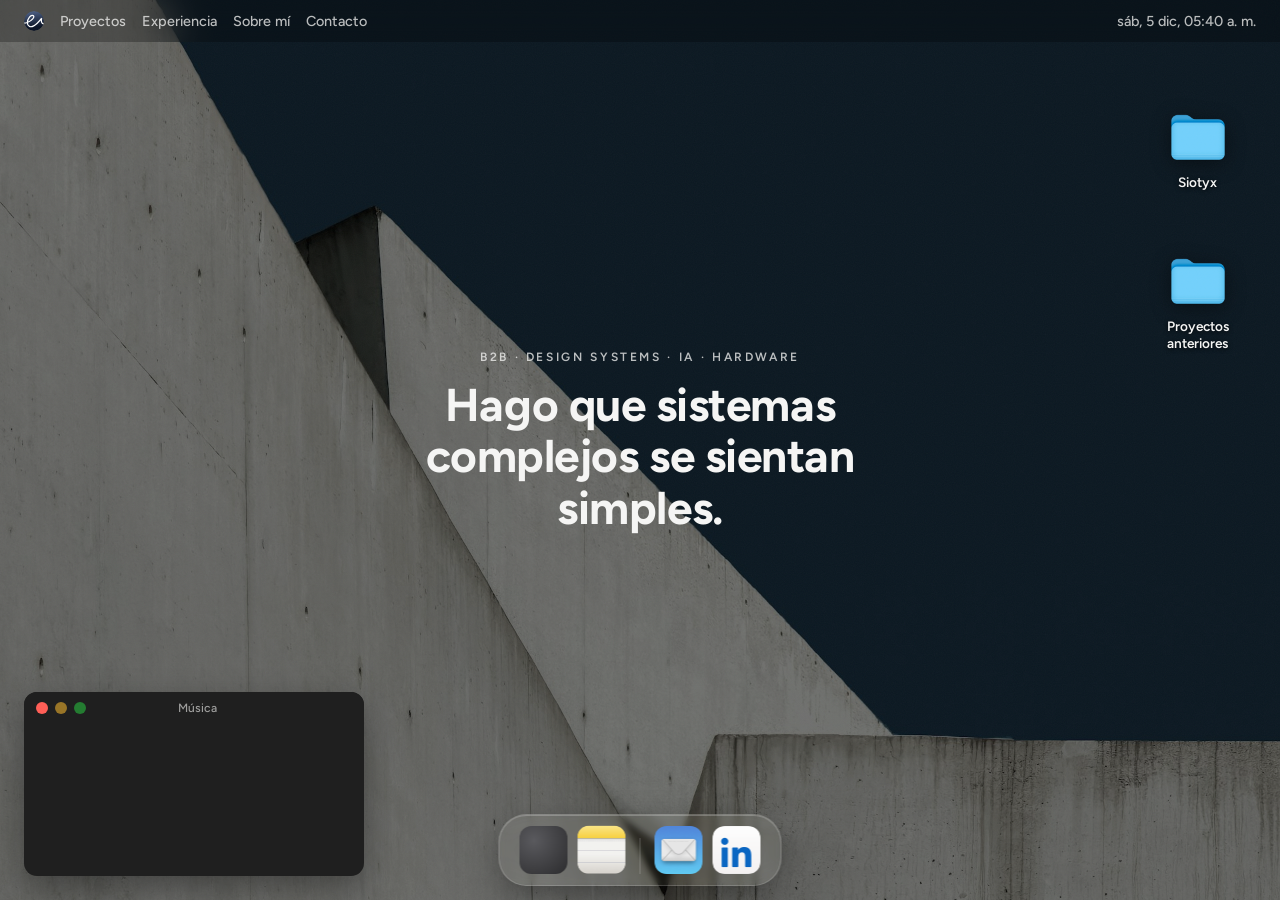
<file: index.html>
<!DOCTYPE html>
<html lang="es">
<head>
  <meta charset="UTF-8">
  <meta name="viewport" content="width=device-width, initial-scale=1.0">
  <title>Evelyn Ariani · Diseñadora UX/UI · B2B + Hardware</title>
  <meta name="description" content="Diseño productos para sistemas B2B complejos conectados a hardware, integrando arquitectura, design system y desarrollo en una misma mirada. Un proceso potenciado por IA para simplificar complejidad.">

  <!-- ═══ OPEN GRAPH ═══ -->
  <meta property="og:type" content="website">
  <meta property="og:title" content="Evelyn Ariani · Diseñadora UX/UI · B2B + Hardware">
  <meta property="og:description" content="Diseño productos para sistemas B2B complejos conectados a hardware, integrando arquitectura, design system y desarrollo en una misma mirada. Un proceso potenciado por IA para simplificar complejidad.">
  <meta property="og:url" content="https://evelynarianiescalante.github.io/Portfolio/">
  <meta property="og:image" content="https://evelynarianiescalante.github.io/Portfolio/assets/images/og-preview.jpg">
  <meta property="og:image:width" content="1200">
  <meta property="og:image:height" content="630">
  <meta name="twitter:image" content="https://evelynarianiescalante.github.io/Portfolio/assets/images/og-preview.jpg">
  <meta property="og:image:alt" content="Escritorio del portfolio de Evelyn Ariani Escalante">
  <meta name="twitter:card" content="summary_large_image">

  <!-- Tipografía: Figtree -->
  <!-- ═══ FAVICON ═══ -->
  <link rel="icon" type="image/svg+xml" href="assets/icons/favicon.svg?v=3">
  <link rel="icon" type="image/png" sizes="32x32" href="assets/icons/favicon-32.png?v=3">
  <link rel="apple-touch-icon" href="assets/icons/favicon-180.png?v=3">

  <link rel="preconnect" href="https://fonts.googleapis.com">
  <link rel="preconnect" href="https://fonts.gstatic.com" crossorigin>
  <link href="https://fonts.googleapis.com/css2?family=Figtree:wght@400;500;600;700&display=swap" rel="stylesheet">

  <!-- Estilos, de lo general a lo específico:
       base (tokens) → layout → componentes → página -->
  <!-- ═══ ¿QUÉ ES EL ?v=1 DE LOS CSS? ═══
       Los navegadores guardan los CSS en caché para no bajarlos cada vez.
       El problema: si cambiás el CSS pero el nombre del archivo sigue igual,
       el navegador reusa el viejo y el sitio se ve roto (HTML nuevo + estilos
       viejos = todo desalineado y sin fondo).
       Al agregarle ?v=1 la URL cambia, así que el navegador lo trata como un
       archivo nuevo y lo baja sí o sí.
       REGLA: cada vez que toques un CSS y publiques, subí el número: v=2, v=3…
       Es lo único que hay que acordarse. -->
  <link rel="stylesheet" href="css/base/reset.css?v=55">
  <link rel="stylesheet" href="css/base/variables.css?v=55">
  <link rel="stylesheet" href="css/base/tipografia.css?v=55">
  <link rel="stylesheet" href="css/layout/escritorio.css?v=55">
  <link rel="stylesheet" href="css/layout/menubar.css?v=56">
  <link rel="stylesheet" href="css/components/icono-escritorio.css?v=55">
  <link rel="stylesheet" href="css/components/ventana.css?v=55">
  <link rel="stylesheet" href="css/components/dock.css?v=55">
  <link rel="stylesheet" href="css/pages/home.css?v=61">
</head>

<body>

  <div class="escritorio">

    <!-- ═══ BARRA DE MENÚ: estética macOS + navegación real ═══ -->
    <header class="menubar">
      <!-- El nombre salió de adentro del <nav>: no es un link de navegación,
           y así puede quedarse en la barra cuando el menú se pliega en celular.
           El pez va INLINE (no como <img>): así no genera otra petición al
           servidor y hereda contexto de CSS si algún día hace falta. El nombre
           sigue siendo texto vivo: seleccionable, indexable, accesible.
           aria-hidden en el SVG: es decorativo, el nombre ya dice quién es. -->
      <a class="menubar__nombre" href="index.html" aria-label="Evelyn Ariani — Inicio">
        <img class="menubar__logo" src="assets/icons/favicon.svg?v=3" alt="Evelyn Ariani">
      </a>

      <!-- Menú final acordado (2026-08-15): Proyectos · Experiencia ·
           Sobre mí · Contacto. Se quitaron "UX/UI Designer" (el rol ya se
           cuenta en el hero y en Sobre mí) y "Sistema de diseño" (era un
           link muerto a una página que no existe; cuando la página exista,
           se vuelve a agregar acá). -->
      <nav class="menubar__izq" id="menu-principal" aria-label="Navegación principal">
        <a class="menubar__link" href="pages/casos-de-estudio/index.html">Proyectos</a>
        <!-- Abre la ventana del CV (Perfil profesional), como el ícono de
             Notas del dock: dos caminos al mismo lugar, está bien — el menú
             es la navegación formal, el dock la lúdica. -->
        <a class="menubar__link" href="#" data-ventana="ventana-notas">Experiencia</a>
        <!-- data-ventana: el JS abre cualquier elemento que tenga este atributo. -->
        <a class="menubar__link" href="#" data-ventana="ventana-sobre-mi-app">Sobre mí</a>
        <a class="menubar__link" href="mailto:evelynescalante.25@gmail.com">Contacto</a>
      </nav>

      <div class="menubar__der">
        <span id="reloj">--:--</span>
        <!-- Botón hamburguesa: solo se ve en celular (lo enciende el CSS).
             aria-expanded le cuenta a los lectores de pantalla si el menú
             está abierto o cerrado; aria-controls, a qué menú controla.
             Los tres <span> son las tres rayitas. -->
        <button class="menubar__hamburguesa"
                id="boton-menu"
                aria-controls="menu-principal"
                aria-expanded="false"
                aria-label="Abrir menú">
          <span></span><span></span><span></span>
        </button>
      </div>
    </header>

    <!-- ═══ HERO CENTRAL (a futuro: tu imagen en b/n) ═══ -->
    <div class="centro">
      <p class="centro__rol">B2B · Design Systems · IA · Hardware </p>
      <h1>Hago que sistemas complejos se sientan simples.</h1>
    </div>

    <!-- ═══ ÍCONOS DEL ESCRITORIO: columna ordenada a la derecha ═══
         Jerarquía deliberada: dos carpetas que cuentan la historia
         (Siotyx = destacado, Proyectos anteriores = recorrido)
         + Design System y Sobre mí como items propios. -->

    <button class="icono" id="icono-siotyx" data-ventana="ventana-siotyx">
      <img class="icono__folder" src="assets/icons/escritorio/folder.png" alt="">
      <span class="icono__label">Siotyx</span>
    </button>

    <button class="icono" id="icono-anteriores" data-ventana="ventana-anteriores">
      <img class="icono__folder" src="assets/icons/escritorio/folder.png" alt="">
      <span class="icono__label">Proyectos anteriores</span>
    </button>

    <!-- OCULTO hasta que exista el caso (2026-08-21, modo búsqueda laboral):
         un portfolio sin promesas vacías se ve terminado. Para reactivar:
         borrar el atributo hidden. -->
    <button class="icono" id="icono-ds" data-ventana="ventana-ds" hidden>
      <span class="icono__thumb thumb--placeholder"></span>
      <span class="icono__label">Design System</span>
    </button>

    <!-- Ícono "Sobre mí" del escritorio: SACADO a pedido de Evelyn (2026-08-06).
         La ventana sigue existiendo y se abre desde el memoji del dock, que ya
         cumple esa función. Para volver a ponerlo, descomentá este bloque y la
         regla #icono-sobre-mi en css/pages/home.css.
    <button class="icono" id="icono-sobre-mi" data-ventana="ventana-sobre-mi-app">
      <span class="icono__thumb thumb--placeholder"></span>
      <span class="icono__label">Sobre mí</span>
    </button>
    -->

    <!-- ═══ VENTANA FINDER: Siotyx (proyecto destacado) ═══ -->
    <section class="ventana" id="ventana-siotyx">
      <div class="ventana__barra" data-arrastra>
        <button class="semaforo semaforo--cerrar" data-cierra aria-label="Cerrar"></button>
        <span class="semaforo semaforo--min"></span>
        <span class="semaforo semaforo--max"></span>
        <!-- data-corto: la versión breve del título, para celular. El CSS la
             usa cuando esta barra deja de ser una ventana y pasa a ser el
             rótulo de una sección (ver css/pages/home.css). Así el texto
             sigue viviendo en el HTML y no escondido dentro de una regla. -->
        <span class="ventana__titulo" data-corto="Proyecto Siotyx">Siotyx · plataforma B2B de logística con RFID</span>
      </div>
      <div class="finder__grid">
        <!-- Core dejó de ser un proyecto propio: ahora se cuenta dentro del Design System. -->
        <!-- Tiles con imagen: dentro del Finder se muestra el trabajo, no carpetas. -->
        <!-- Retail primero (2026-10-09): caso completo publicado. -->
        <button class="finder__item finder__item--thumb" data-ventana="ventana-retail" data-directo="pages/casos-de-estudio/retail.html">
          <span class="finder__thumb fthumb--retail"></span>
          <span>Retail</span>
        </button>
        <button class="finder__item finder__item--thumb" data-ventana="ventana-transporte" data-directo="pages/casos-de-estudio/transporte.html">
          <span class="finder__thumb fthumb--transporte"></span>
          <span>Transporte</span>
        </button>
        <!-- ⚠️ OJO: el Design System aparece en DOS lugares del HTML, a propósito.
             · Como ícono suelto del escritorio (#icono-ds, más arriba) → solo desktop
             · Como tile de esta carpeta (este bloque)                 → solo celular
             Es la única manera de que en el celular quede en la MISMA FILA que
             Transporte y Retail (para compartir fila hay que compartir grilla, y
             eso no se puede hacer solo con CSS) sin cambiar el escritorio.
             Si algún día le cambiás el nombre, cambialo en los dos lados. -->
        <button class="finder__item finder__item--thumb solo-movil" data-ventana="ventana-ds" hidden>
          <span class="finder__thumb fthumb--pendiente"></span>
          <span>Design System</span>
        </button>
      </div>
    </section>

    <!-- ═══ VENTANA FINDER: Proyectos anteriores ═══
         Solo nombres de PRODUCTO acá dentro. Los nombres de empleadores
         viven únicamente en la ventana Notas (experiencia). -->

    <section class="ventana" id="ventana-anteriores">
      <div class="ventana__barra" data-arrastra>
        <button class="semaforo semaforo--cerrar" data-cierra aria-label="Cerrar"></button>
        <span class="semaforo semaforo--min"></span>
        <span class="semaforo semaforo--max"></span>
        <span class="ventana__titulo">Proyectos anteriores</span>
      </div>
      <div class="finder__grid">
        <button class="finder__item finder__item--thumb" data-ventana="ventana-health" data-directo="pages/casos-de-estudio/health-app.html">
          <span class="finder__thumb fthumb--health"></span>
          <!-- Etiquetas cortas, como apps de un teléfono. El nombre completo
               vive en la vista previa y en la página del caso. -->
          <span>Health App</span>
        </button>
        <button class="finder__item finder__item--thumb" data-ventana="ventana-wifi" data-directo="pages/casos-de-estudio/wifi-marketing.html">
          <span class="finder__thumb fthumb--wifi"></span>
          <span>WiFi</span>
        </button>
        <button class="finder__item finder__item--thumb" data-ventana="ventana-pedidos" data-directo="pages/casos-de-estudio/pedidos-gestion.html">
          <span class="finder__thumb fthumb--pedidos"></span>
          <span>Pedidos</span>
        </button>
        <button class="finder__item finder__item--thumb" data-ventana="ventana-aika" data-directo="pages/casos-de-estudio/aika.html">
          <span class="finder__thumb fthumb--aika"></span>
          <span>AIKA</span>
        </button>
      </div>
    </section>

    <!-- ═══ VENTANA SOBRE MÍ: la persona (se abre desde el memoji) ═══ -->
    <section class="ventana" id="ventana-sobre-mi-app">
      <div class="ventana__barra" data-arrastra>
        <button class="semaforo semaforo--cerrar" data-cierra aria-label="Cerrar"></button>
        <span class="semaforo semaforo--min"></span>
        <span class="semaforo semaforo--max"></span>
        <span class="ventana__titulo">Sobre mí</span>
      </div>
      <div class="sobremi__cuerpo">
        <div class="sobremi__ficha">
          <!-- ═══ AVATAR CON SWITCH ═══
               Dos capas apiladas (el memoji y la foto real) y un botón que
               alterna cuál se ve. El botón nace oculto y JS lo muestra SOLO si
               la foto real carga bien: mientras no exista el archivo, la
               ventana se ve exactamente como antes.

               PARA ACTIVARLO: guardá tu foto en
               assets/images/sobre-mi/profile-photo.jpg
               Nada más. El botón aparece solo. -->
          <div class="sobremi__avatar">
            <video class="sobremi__foto sobremi__foto--avatar visible"
                   src="assets/images/sobre-mi/memoji.mp4"
                   autoplay loop muted playsinline aria-label="Memoji de Evelyn"></video>
            <img class="sobremi__foto sobremi__foto--real"
                 src="assets/images/sobre-mi/profile-photo.jpg"
                 alt="Foto de Evelyn Ariani Escalante">
            <button class="sobremi__switch" type="button" hidden
                    aria-label="Cambiar entre foto y avatar" aria-pressed="false">
              <svg viewBox="0 0 24 24" width="14" height="14" fill="none"
                   stroke="currentColor" stroke-width="2.3"
                   stroke-linecap="round" stroke-linejoin="round" aria-hidden="true">
                <polyline points="23 4 23 10 17 10"/>
                <polyline points="1 20 1 14 7 14"/>
                <path d="M3.51 9a9 9 0 0 1 14.85-3.36L23 10"/>
                <path d="M1 14l4.64 4.36A9 9 0 0 0 20.49 15"/>
              </svg>
            </button>
          </div>
          <div class="sobremi__datos">
            <p><span class="sobremi__label">Nombre</span> Evelyn Ariani Escalante</p>
            <p><span class="sobremi__label">Rol</span> UX/UI &amp; Product Designer</p>
            <p><span class="sobremi__label">Mail</span> <a href="mailto:evelynescalante.25@gmail.com">evelynescalante.25@gmail.com</a></p>
          </div>
        </div>
        <div class="sobremi__bio">
          <p>Mi pasión por lo visual comenzó desde chica, con el dibujo y la pintura.
          Ese interés por lo creativo lo conecté a la tecnología a través de los
          videojuegos: principalmente por sus gráficos e historias.</p>
          <p>Cuando descubrí el UX/UI encontré la unión perfecta: la estética del
          diseño con el desafío de hacer que los productos digitales funcionen de
          forma eficiente y ayuden a las personas.</p>
          <p>Hoy diseño software B2B complejo en industrias como salud, retail y
          logística, construyendo design systems desde cero. Lo que más me define:
          llevar lo digital al mundo físico, diseñando para dispositivos y
          contextos reales de uso.</p>
        </div>

        <!-- Gustos como lista (antes era un párrafo con puntos medios):
             semánticamente SON items separados, y así en celular cada uno
             puede ser su propia tarjetita en grilla. -->
        <ul class="sobremi__gustos">
          <li>🧉 Mate</li>
          <li>🎧 Música</li>
          <li>🎮 Videojuegos</li>
          <li>⚽️🏑 Fútbol y hockey</li>
        </ul>

        <!-- ═══ CÓMO TRABAJO ═══
             ⚠️ EVELYN: este texto es una propuesta. Leelo con calma y cambiá
             lo que no te represente — habla de vos, tiene que sonarte tuyo. -->
        <section class="sobremi__seccion">
          <h3>Cómo trabajo</h3>
          <!-- El div permite que en celular el título quede AFUERA de la
               tarjeta (como los rótulos del CV) y el texto adentro. En
               escritorio es transparente: no cambia nada. -->
          <div class="sobremi__card">
            <p>Aprendí a programar lo suficiente como para dejar de entregar
            mockups estáticos. Este portfolio está hecho a mano en HTML y CSS,
            versionado en Git, trabajando con Claude como par técnico.</p>
            <p>No me volvió desarrolladora: me volvió una diseñadora que puede
            poner algo funcionando delante de un dev, en vez de una imagen.</p>
          </div>
        </section>

        <!-- ═══ UBICACIÓN ═══
             Mapa embebido de Google SIN clave de API: la URL con
             ?output=embed funciona sin registrarse ni pagar nada.
             (La API oficial de Google Maps Embed sí pide una clave.)
             loading="lazy" = el mapa no se descarga hasta que se acerca a
             la pantalla, así no frena la carga del resto del sitio.
             Si algún día dejara de andar, la alternativa es OpenStreetMap:
             https://www.openstreetmap.org/export/embed.html?bbox=-58.53,-34.71,-58.33,-34.53&marker=-34.60,-58.44 -->
        <section class="sobremi__seccion sobremi__mapa">
          <h3>Ubicación</h3>
          <div class="mapa">
            <iframe
              src="https://maps.google.com/maps?q=Ciudad%20Aut%C3%B3noma%20de%20Buenos%20Aires%2C%20Argentina&z=11&output=embed"
              title="Mapa de Ciudad Autónoma de Buenos Aires"
              loading="lazy" referrerpolicy="no-referrer-when-downgrade"></iframe>
            <a class="mapa__link" target="_blank" rel="noopener"
               href="https://www.google.com/maps/place/Ciudad+Aut%C3%B3noma+de+Buenos+Aires">
              Abrir en Maps
              <svg viewBox="0 0 24 24" width="12" height="12" fill="none" stroke="currentColor"
                   stroke-width="2.4" stroke-linecap="round" stroke-linejoin="round" aria-hidden="true">
                <path d="M18 13v6a2 2 0 0 1-2 2H5a2 2 0 0 1-2-2V8a2 2 0 0 1 2-2h6"/>
                <polyline points="15 3 21 3 21 9"/><line x1="10" y1="14" x2="21" y2="3"/>
              </svg>
            </a>
          </div>
          <p class="sobremi__lugar">Capital Federal, Buenos Aires · Argentina</p>
        </section>
      </div>
    </section>

    <!-- ═══ VENTANA NOTES: el CV (experiencia + educación) ═══ -->
    <section class="ventana" id="ventana-notas">
      <div class="ventana__barra" data-arrastra>
        <button class="semaforo semaforo--cerrar" data-cierra aria-label="Cerrar"></button>
        <span class="semaforo semaforo--min"></span>
        <span class="semaforo semaforo--max"></span>
        <span class="ventana__titulo">Perfil profesional</span>
      </div>
      <div class="notas__cuerpo">
        <aside class="notas__sidebar">
          <button class="notas__item activo" data-nota="experiencia">
            <strong>Experiencia</strong>
            <span>Supply Solutions, Cober…</span>
          </button>
          <button class="notas__item" data-nota="educacion">
            <strong>Educación</strong>
            <span>Coderhouse, No Country…</span>
          </button>
          <button class="notas__item" data-nota="skills">
            <strong>Skills</strong>
            <span>Herramientas e idiomas</span>
          </button>

          <!-- ═══ CTA: DESCARGAR EL CV ═══
               PARA ACTIVARLO, DOS PASOS:
               1) Guardá el PDF en assets/docs/ con este nombre exacto:
                  cv-evelyn-ariani-escalante.pdf
               2) Borrá la palabra "hidden" de la línea de abajo. -->
          <a class="notas__cta"
             href="assets/docs/cv-evelyn-ariani-escalante.pdf"
             download="CV-Evelyn-Ariani-Escalante.pdf">
            <span class="notas__cta__flecha" aria-hidden="true">↓</span>
            Descargar CV
          </a>
        </aside>

        <div class="notas__contenido" id="nota-experiencia">
          <p class="notas__resumen">Diseñadora UX/UI especializada en la arquitectura de
          sistemas y la simplificación de flujos complejos. Conecto estrategia de negocio
          con la empatía de usuario, logrando diseños que convierten caos en soluciones
          intuitivas y eficientes.</p>

          <article class="notas__puesto">
            <img class="notas__logo" src="assets/images/sobre-mi/logos/supply-logo.png" alt="Logo de Supply Solutions">
            <div class="notas__puesto-info">
            <h3>UX/UI Designer Ssr · Supply Solutions</h3>
            <p class="notas__meta">Buenos Aires, Argentina · Mar 2026 – Nov 2026</p>
            <ul>
              <li>Diseño end-to-end de plataforma B2B de logística conectada a hardware RFID: 3 productos en versiones web y mobile.</li>
              <li>Creación y mantenimiento de un design system desde cero: tokens, componentes y documentación para toda la plataforma.</li>
              <li>Diseño de ilustraciones de producto para simplificar información técnica compleja.</li>
              <li>Diseño de interfaces integradas con equipos físicos (scanners RFID, portales), contemplando contextos y condiciones reales de uso.</li>
              <li>Trabajo directo con desarrolladores en metodologías ágiles, con acuerdos de alcance con referentes técnicos y diseños especificados con anotaciones en Figma.</li>
              <li>Incorporación de herramientas de IA al flujo de trabajo, acelerando la exploración en etapas tempranas.</li>
              <li>Prototipado y motion en Figma para validar interacciones antes del desarrollo.</li>
            </ul>
          </div>
          </article>

          <article class="notas__puesto">
            <img class="notas__logo" src="assets/images/sobre-mi/logos/cober-logo.png" alt="Logo de Cober Medicina Privada">
            <div class="notas__puesto-info">
            <h3>UX/UI Designer Ssr · Cober Medicina Privada</h3>
            <p class="notas__meta">Capital Federal · Abr 2025 – Feb 2026</p>
            <ul>
              <li>Análisis UX de flujos existentes y detección de problemas de usabilidad.</li>
              <li>Reestructuración de arquitectura de información mediante card sorting.</li>
              <li>Colaboración con desarrollo y marketing: coherencia visual y tono.</li>
              <li>Encuestas de satisfacción y email marketing.</li>
              <li>Documentación de buenas prácticas y aportes al futuro design system.</li>
              <li>Wireframes de baja y alta fidelidad, mobile y desktop (SaaS).</li>
            </ul>
          </div>
          </article>

          <article class="notas__puesto">
            <img class="notas__logo" src="assets/images/sobre-mi/logos/micemark-logo.png" alt="Logo de Micemark">
            <div class="notas__puesto-info">
            <h3>UX/UI Designer Freelance · Micemark</h3>
            <p class="notas__meta">Remoto, Argentina · Ago 2023 – Mar 2025</p>
            <ul>
              <li>Diseño de landing pages, e-commerce y páginas web responsive.</li>
              <li>Creación y mantenimiento de design systems, con autolayout y prototipado.</li>
              <li>Research y benchmark.</li>
              <li>Estimaciones de tiempo y reuniones con clientes.</li>
            </ul>
          </div>
          </article>

          <article class="notas__puesto">
            <img class="notas__logo" src="assets/images/sobre-mi/logos/sisu-logo.png" alt="Logo de SISU Technologies">
            <div class="notas__puesto-info">
            <h3>UX/UI Designer Jr · SISU Technologies</h3>
            <p class="notas__meta">Remoto, México · May 2024 – Nov 2024</p>
            <ul>
              <li>Diseño UX/UI para aplicaciones B2B: pantallas interactivas y reportes.</li>
              <li>Research, user stories, arquitectura de información y benchmark.</li>
              <li>Metodologías ágiles por sprints, MVP y workshops con clientes.</li>
              <li>Industrias: salud, hardware de automatización y conectividad.</li>
              <li>Diseño de dashboards y visualización de datos, con crosschecks constantes con desarrollo para alinear decisiones y optimizar componentes UI.</li>
            </ul>
          </div>
          </article>

          <article class="notas__puesto">
            <img class="notas__logo" src="assets/images/sobre-mi/logos/fidooo-logo.png" alt="Logo de Fidooo Engineering">
            <div class="notas__puesto-info">
            <h3>UI Designer Jr · Fidooo Engineering</h3>
            <p class="notas__meta">Remoto, Bolivia · Oct 2023 – May 2024</p>
            <ul>
              <li>Diseño y optimización de design systems, aplicando Atomic Design y prototipado en Figma.</li>
              <li>Branding y material gráfico para redes sociales, en colaboración con el equipo de marketing.</li>
            </ul>
          </div>
          </article>
        </div>

        <div class="notas__contenido" id="nota-educacion" style="display:none">
          <h3>Educación</h3>
          <ul class="notas__lista">
            <li><img class="notas__logo notas__logo--sm" src="assets/images/sobre-mi/logos/coderhouse-logo.png" alt="Logo de Coderhouse"><div><strong>Desarrollo Web</strong><br>Coderhouse · Mar 2025 – Jun 2025 · Finalizado</div></li>
            <li><img class="notas__logo notas__logo--sm" src="assets/images/sobre-mi/logos/nocountry-logo.png" alt="Logo de No Country"><div><strong>Prácticas UX/UI (emulación)</strong><br>No Country · Ago 2023 – Sep 2023 · Finalizado</div></li>
            <li><img class="notas__logo notas__logo--sm" src="assets/images/sobre-mi/logos/coderhouse-logo.png" alt="Logo de Coderhouse"><div><strong>Fundamentos del Diseño Gráfico</strong><br>Coderhouse · Jun 2023 – Ago 2023 · Finalizado</div></li>
            <li><img class="notas__logo notas__logo--sm" src="assets/images/sobre-mi/logos/coderhouse-logo.png" alt="Logo de Coderhouse"><div><strong>Carrera de Diseño UX/UI</strong><br>Coderhouse · Abr 2022 – Jun 2023 · Finalizado</div></li>
            <li><img class="notas__logo notas__logo--sm" src="assets/images/sobre-mi/logos/s21-logo.png" alt="Logo de Universidad Siglo 21"><div><strong>Lic. Diseño y Animación Digital</strong><br>Universidad Siglo 21 · Mar 2020 – Oct 2020 · No finalizada</div></li>
          </ul>
        </div>

        <div class="notas__contenido" id="nota-skills" style="display:none">
          <h3>Habilidades</h3>
          <p>Design Systems · Design Tokens · UX Research · Arquitectura de información ·
          User Flows · Wireframing · Prototipado · Motion Design · Visual Design ·
          Accesibilidad web (WCAG 2.1/2.2 AA) ·
          Atomic Design · Design Thinking y heurísticas · Diseño asistido por IA ·
          Comunicación efectiva y colaboración con desarrollo</p>

          <!-- Herramientas agrupadas por para qué sirven, no en una lista larga:
               un reclutador busca UNA cosa (¿maneja Figma? ¿toca código?) y
               con grupos la encuentra sin leer todo. -->
          <h3>Herramientas</h3>
          <dl class="notas__tools">
            <div>
              <dt>Diseño</dt>
              <dd>Figma (Design, Dev Mode, FigJam, Make) · Framer · Photoshop · Adobe Express</dd>
            </div>
            <div>
              <dt>Research</dt>
              <dd>Optimal Workshop · Mural</dd>
            </div>
            <div>
              <dt>Gestión</dt>
              <dd>Jira · Confluence · Trello</dd>
            </div>
            <div>
              <dt>Desarrollo</dt>
              <dd>VS Code · Git y GitHub · HTML y CSS</dd>
            </div>
            <div>
              <dt>IA</dt>
              <dd>Claude · Claude Code · Conectores MCP (Figma, Jira)</dd>
            </div>
          </dl>

          <h3>Idiomas</h3>
          <p><strong>Inglés:</strong> escrito intermedio-avanzado · oral intermedio.<br>
          <strong>Portugués:</strong> escrito intermedio · oral avanzado.</p>
        </div>
    </section>

    <!-- ═══ VENTANAS DE PROYECTO ═══
         Cada una es un ADELANTO: imagen + dos líneas + link al caso completo.
         El caso completo vivirá como página propia en pages/casos-de-estudio/. -->

    <!-- Ventana de Core: retirada 2026-08-06, su contenido pasó al Design System.
    <section class="ventana ventana--proyecto" id="ventana-core">
      <div class="ventana__barra" data-arrastra>
        <button class="semaforo semaforo--cerrar" data-cierra aria-label="Cerrar"></button>
        <span class="semaforo semaforo--min"></span><span class="semaforo semaforo--max"></span>
        <span class="ventana__titulo">Core</span>
      </div>
      <div class="proyecto__imagen thumb--placeholder">Vista previa del proyecto</div>
      <p class="proyecto__caption">
        <strong>Core</strong>
        La capa transversal de la plataforma: acceso, scanner, gestión de etiquetas
        y ajustes de conectividad. Las verticales se enganchan vía su API.
        <a class="proyecto__link" href="#">Ver caso completo <svg class="proyecto__link__flecha" viewBox="0 0 24 24" fill="none" stroke="currentColor" stroke-width="2.5" stroke-linecap="round" stroke-linejoin="round" aria-hidden="true"><path d="M5 12h13"/><path d="M12 6l6 6-6 6"/></svg></a>
      </p>
    </section>
    -->

    <section class="ventana ventana--proyecto" id="ventana-transporte">
      <div class="ventana__barra" data-arrastra>
        <button class="semaforo semaforo--cerrar" data-cierra aria-label="Cerrar"></button>
        <span class="semaforo semaforo--min"></span><span class="semaforo semaforo--max"></span>
        <span class="ventana__titulo">Transporte</span>
      </div>
      <div class="proyecto__imagen"></div>
      <!-- Caption y ficha: contenido del handoff aprobado (2026-08-15) -->
      <p class="proyecto__caption">
        <strong>Transporte</strong>
        Diseñé desde cero el sistema que convierte un escaneo RFID en cada
        operación de una flota: dar de alta, viajar, pasar por taller y
        auditar.
        <a class="proyecto__link" href="pages/casos-de-estudio/transporte.html">Ver caso completo <svg class="proyecto__link__flecha" viewBox="0 0 24 24" fill="none" stroke="currentColor" stroke-width="2.5" stroke-linecap="round" stroke-linejoin="round" aria-hidden="true"><path d="M5 12h13"/><path d="M12 6l6 6-6 6"/></svg></a>
      </p>
      <dl class="proyecto__meta">
        <div class="proyecto__dato">
          <dt>Rol</dt>
          <dd>UX/UI Designer Ssr</dd>
        </div>
        <div class="proyecto__dato">
          <dt>Plataformas</dt>
          <dd>Mobile · Web </dd>
        </div>
        <div class="proyecto__dato">
          <dt>Alcance</dt>
          <dd>5 sprints  </dd>
        </div>
        <div class="proyecto__dato">
          <dt>Herramientas</dt>
          <dd>Figma · Claude · Jira · Confluence </dd>
        </div>
      </dl>
    </section>

    <section class="ventana ventana--proyecto" id="ventana-retail">
      <div class="ventana__barra" data-arrastra>
        <button class="semaforo semaforo--cerrar" data-cierra aria-label="Cerrar"></button>
        <span class="semaforo semaforo--min"></span><span class="semaforo semaforo--max"></span>
        <span class="ventana__titulo">Retail</span>
      </div>
      <div class="proyecto__imagen"></div>
      <p class="proyecto__caption">
        <strong>Retail</strong>
       Diseño de interfaz B2B para control de inventario con RFID. Rediseñé la experiencia operativa en tienda y depósito para automatizar la búsqueda de productos y la confirmación de stock desde dispositivos móviles y plataforma web.
        <a class="proyecto__link" href="pages/casos-de-estudio/retail.html">Ver caso completo <svg class="proyecto__link__flecha" viewBox="0 0 24 24" fill="none" stroke="currentColor" stroke-width="2.5" stroke-linecap="round" stroke-linejoin="round" aria-hidden="true"><path d="M5 12h13"/><path d="M12 6l6 6-6 6"/></svg></a>
      </p>
      <dl class="proyecto__meta">
        <div class="proyecto__dato">
          <dt>Rol</dt>
          <dd>UX/UI Designer Ssr</dd>
        </div>
        <div class="proyecto__dato">
          <dt>Alcance</dt>
          <dd>Mobile · Web · Lector RFID y Código de barra </dd>
        </div>
        <div class="proyecto__dato">
          <dt>Timeline</dt>
          <dd>Jul 2026 – Oct 2026</dd>
        </div>
        <div class="proyecto__dato">
          <dt>Herramientas</dt>
          <dd>Figma · Claude · Jira · Confluence  </dd>
        </div>
      </dl>
</section>

    <section class="ventana ventana--proyecto" id="ventana-ds">
      <div class="ventana__barra" data-arrastra>
        <button class="semaforo semaforo--cerrar" data-cierra aria-label="Cerrar"></button>
        <span class="semaforo semaforo--min"></span><span class="semaforo semaforo--max"></span>
        <span class="ventana__titulo">Design System</span>
      </div>
      <div class="proyecto__imagen thumb--placeholder">Vista previa del proyecto</div>
      <p class="proyecto__caption">
        <strong>Design system desde cero</strong>
        Tokens, componentes y 13 páginas de documentación para toda la plataforma:
        las verticales de Transporte y Retail, más Core, la capa transversal de
        acceso, scanner, gestión de etiquetas y conectividad. Incluye ilustración
        técnica propia.
        <a class="proyecto__link" href="#">Ver caso completo <svg class="proyecto__link__flecha" viewBox="0 0 24 24" fill="none" stroke="currentColor" stroke-width="2.5" stroke-linecap="round" stroke-linejoin="round" aria-hidden="true"><path d="M5 12h13"/><path d="M12 6l6 6-6 6"/></svg></a>
      </p>
    </section>

    <section class="ventana ventana--proyecto" id="ventana-health">
      <div class="ventana__barra" data-arrastra>
        <button class="semaforo semaforo--cerrar" data-cierra aria-label="Cerrar"></button>
        <span class="semaforo semaforo--min"></span><span class="semaforo semaforo--max"></span>
        <span class="ventana__titulo">Health App Redesign</span>
      </div>
      <!-- Sin thumb--placeholder: este proyecto ya tiene imagen real.
           La ruta está en css/pages/home.css, bajo #ventana-health. -->
      <div class="proyecto__imagen"></div>
      <p class="proyecto__caption">
        <strong>Health App Redesign</strong>
        La salud digital: del caos a la búsqueda de una experiencia intuitiva.
        Rediseño integral basado en research y card sorting: de una app inconsistente
        a una experiencia confiable.
        <a class="proyecto__link" href="pages/casos-de-estudio/health-app.html">Ver caso completo <svg class="proyecto__link__flecha" viewBox="0 0 24 24" fill="none" stroke="currentColor" stroke-width="2.5" stroke-linecap="round" stroke-linejoin="round" aria-hidden="true"><path d="M5 12h13"/><path d="M12 6l6 6-6 6"/></svg></a>
      </p>
      <dl class="proyecto__meta">
        <!-- "Sector" en vez de "Empresa": ubica al lector sin nombrar al cliente. -->
        <div class="proyecto__dato"><dt>Sector</dt><dd>Salud</dd></div>
        <div class="proyecto__dato"><dt>Timeline</dt><dd>Abr 2025 – Feb 2026</dd></div>
        <div class="proyecto__dato"><dt>Rol</dt><dd>UX/UI Designer Ssr</dd></div>
        <div class="proyecto__dato"><dt>Skills</dt><dd>UX Research · UI Design · Prototype · UX Writing</dd></div>
      </dl>
    </section>

    <section class="ventana ventana--proyecto" id="ventana-wifi">
      <div class="ventana__barra" data-arrastra>
        <button class="semaforo semaforo--cerrar" data-cierra aria-label="Cerrar"></button>
        <span class="semaforo semaforo--min"></span><span class="semaforo semaforo--max"></span>
        <span class="ventana__titulo">Sistema WiFi Marketing</span>
      </div>
      <div class="proyecto__imagen"></div>
      <p class="proyecto__caption">
        <strong>Sistema WiFi Marketing</strong>
        WiFi en espacios comerciales: captación y experiencia de conexión.
        <a class="proyecto__link" href="pages/casos-de-estudio/wifi-marketing.html">Ver caso completo <svg class="proyecto__link__flecha" viewBox="0 0 24 24" fill="none" stroke="currentColor" stroke-width="2.5" stroke-linecap="round" stroke-linejoin="round" aria-hidden="true"><path d="M5 12h13"/><path d="M12 6l6 6-6 6"/></svg></a>
      </p>
      <dl class="proyecto__meta">
        <div class="proyecto__dato"><dt>Timeline</dt><dd>Jun 2024 – Oct 2024</dd></div>
        <div class="proyecto__dato"><dt>Rol</dt><dd>UX/UI Designer</dd></div>
        <div class="proyecto__dato"><dt>Skills</dt><dd>Auditoría · Benchmark · UX/UI Design</dd></div>
      </dl>
    </section>

    <section class="ventana ventana--proyecto" id="ventana-pedidos">
      <div class="ventana__barra" data-arrastra>
        <button class="semaforo semaforo--cerrar" data-cierra aria-label="Cerrar"></button>
        <span class="semaforo semaforo--min"></span><span class="semaforo semaforo--max"></span>
        <span class="ventana__titulo">Pedidos &amp; Gestión</span>
      </div>
      <div class="proyecto__imagen"></div>
      <p class="proyecto__caption">
        <strong>Sistema de Pedidos &amp; Gestión</strong>
        Kioscos de autoservicio: el diseño que unifica la experiencia de compra
        y la gestión de stock. Menús jerárquicos con alertas predictivas y branding
        flexible: una experiencia integrada entre hardware y software.
        <a class="proyecto__link" href="pages/casos-de-estudio/pedidos-gestion.html">Ver caso completo <svg class="proyecto__link__flecha" viewBox="0 0 24 24" fill="none" stroke="currentColor" stroke-width="2.5" stroke-linecap="round" stroke-linejoin="round" aria-hidden="true"><path d="M5 12h13"/><path d="M12 6l6 6-6 6"/></svg></a>
      </p>
      <dl class="proyecto__meta">
        <div class="proyecto__dato"><dt>Timeline</dt><dd>May 2024 – Nov 2024</dd></div>
        <div class="proyecto__dato"><dt>Rol</dt><dd>UX/UI Designer</dd></div>
        <div class="proyecto__dato"><dt>Skills</dt><dd>User stories · UX/UI · Prototype · Workshops</dd></div>
      </dl>
    </section>

    <section class="ventana ventana--proyecto" id="ventana-aika">
      <div class="ventana__barra" data-arrastra>
        <button class="semaforo semaforo--cerrar" data-cierra aria-label="Cerrar"></button>
        <span class="semaforo semaforo--min"></span><span class="semaforo semaforo--max"></span>
        <span class="ventana__titulo">AIKA</span>
      </div>
      <div class="proyecto__imagen"></div>
      <p class="proyecto__caption">
        <strong>AIKA</strong>
        Productividad interna: del desorden de las hojas de cálculo a la
        automatización de la gestión de tiempo. Reportes gráficos, to-do list
        con seguimiento e historial de cambios para transparencia.
        <a class="proyecto__link" href="pages/casos-de-estudio/aika.html">Ver caso completo <svg class="proyecto__link__flecha" viewBox="0 0 24 24" fill="none" stroke="currentColor" stroke-width="2.5" stroke-linecap="round" stroke-linejoin="round" aria-hidden="true"><path d="M5 12h13"/><path d="M12 6l6 6-6 6"/></svg></a>
      </p>
      <dl class="proyecto__meta">
        <div class="proyecto__dato"><dt>Timeline</dt><dd>Sep 2024 – Nov 2024</dd></div>
        <div class="proyecto__dato"><dt>Rol</dt><dd>UX/UI Designer</dd></div>
        <div class="proyecto__dato"><dt>Skills</dt><dd>User stories · UX/UI · Prototype · Gráficas de datos</dd></div>
      </dl>
    </section>

    <!-- ═══ WIDGET DE MÚSICA: playlist real de Evelyn vía Spotify Embed ═══
         Con sesión de Spotify se escuchan los temas completos;
         sin sesión, previews de 30 segundos. -->
    <aside class="widget-spotify" id="widget-spotify" aria-label="Playlist de Evelyn en Spotify">
      <div class="widget-spotify__barra">
        <button class="semaforo semaforo--cerrar" data-oculta="dock-spotify" aria-label="Ocultar música"></button>
        <span class="semaforo semaforo--min"></span>
        <span class="semaforo semaforo--max"></span>
        <span class="widget-spotify__titulo">Música</span>
      </div>
      <iframe
        src="https://open.spotify.com/embed/playlist/6aJLhMUbu2CwJkCpsnmhF9?theme=0"
        width="100%" height="152" frameborder="0"
        allow="autoplay; clipboard-write; encrypted-media; fullscreen; picture-in-picture"
        loading="lazy"
        title="Playlist de Evelyn en Spotify"></iframe>
    </aside>

    <!-- ═══ DOCK ═══ -->
    <nav class="dock" aria-label="Dock">
      <button class="dock__app app--sobre-mi" data-ventana="ventana-sobre-mi-app" data-label="Sobre mí" aria-label="Sobre mí">
        <!-- Memoji en loop: autoplay solo funciona si el video está muted;
             playsinline evita que iOS lo abra a pantalla completa -->
        <video src="assets/images/sobre-mi/memoji.mp4" autoplay loop muted playsinline aria-hidden="true"></video>
      </button>
      <!-- Íconos propios de Evelyn, exportados de Figma -->
      <button class="dock__app app--icono" data-ventana="ventana-notas" data-label="CV · Experiencia" aria-label="CV y experiencia">
        <img src="assets/icons/escritorio/notes.png" alt="Notas">
      </button>
      <span class="dock__sep"></span>
      <a class="dock__app app--icono" href="mailto:evelynescalante.25@gmail.com" data-label="Contacto" aria-label="Contacto">
        <img src="assets/icons/escritorio/mail.png" alt="Contacto">
      </a>
      <a class="dock__app app--icono" href="https://www.linkedin.com/in/evelynarianiescalante/" target="_blank" rel="noopener" data-label="LinkedIn" aria-label="LinkedIn">

        <img src="assets/icons/escritorio/linkedin.png" alt="LinkedIn">
      </a>
      <!-- Reabre el widget de música. Nace oculto: solo aparece si el
           visitante cerró el widget (no le roba jerarquía al dock). -->
      <button class="dock__app app--spotify" id="dock-spotify" hidden data-muestra="widget-spotify" data-label="Música" aria-label="Mostrar el reproductor de música">
        <svg viewBox="0 0 24 24" aria-hidden="true"><path fill="#1db954" d="M12 0C5.4 0 0 5.4 0 12s5.4 12 12 12 12-5.4 12-12S18.66 0 12 0zm5.521 17.34c-.24.359-.66.48-1.021.24-2.82-1.74-6.36-2.101-10.561-1.141-.418.122-.779-.179-.899-.539-.12-.421.18-.78.54-.9 4.56-1.021 8.52-.6 11.64 1.32.42.18.479.659.301 1.02zm1.44-3.3c-.301.42-.841.6-1.262.3-3.239-1.98-8.159-2.58-11.939-1.38-.479.12-1.02-.12-1.14-.6-.12-.48.12-1.021.6-1.141C9.6 9.9 15 10.561 18.72 12.84c.361.181.54.78.241 1.2zm.12-3.36C15.24 8.4 8.82 8.16 5.16 9.301c-.6.179-1.2-.181-1.38-.721-.18-.601.18-1.2.72-1.381 4.26-1.26 11.28-1.02 15.721 1.621.539.3.719 1.02.419 1.56-.299.421-1.02.599-1.559.3z"/></svg>
      </button>
      <!-- Behance oculto por ahora; para reactivarlo, quitar este comentario.
      <a class="dock__app app--behance" href="https://www.behance.net/evelynarianiUXer" target="_blank" rel="noopener" title="Behance">Bē</a>
      -->

    </nav>

  </div>

  <!-- JS al final del body: el HTML ya está dibujado cuando corre -->
  <script src="js/components/ventanas.js?v=55"></script>
  <script src="js/components/dock.js?v=55"></script>
  <script src="js/components/menu.js?v=55"></script>
  <script src="js/components/reloj.js?v=55"></script>
  <script src="js/components/avatar-switch.js?v=55"></script>
</body>
</html>
</file>
<file: css/base/variables.css>
/* ═══════════════════════════════════════════════
   VARIABLES (TOKENS) — la única fuente de verdad visual
   Igual que las variables de Figma: si un color cambia,
   se cambia acá y se actualiza todo el sitio.

   Convención de nombres: --categoria-variante
   ═══════════════════════════════════════════════ */

:root {

  /* ── Color: fondos del escritorio (oscuro, fotográfico) ── */
  --color-fondo: #161616;
  --color-fondo-alto: #232323;      /* zonas con más luz del gradiente */
  --color-fondo-brillo: #3a3a3a;    /* el "foco" de luz del fondo */

  /* ── Color: texto sobre fondo oscuro ── */
  --color-texto: #f5f5f4;
  --color-texto-suave: rgba(245, 245, 244, 0.75);
  --color-texto-label: rgba(245, 245, 244, 0.85);

  /* ── Color: superficies claras (ventanas) ── */
  --color-superficie: #ffffff;
  --color-superficie-barra: #f6f6f6;
  --color-superficie-lateral: #fafafa;
  /* Fondo de las pantallas con contenido agrupado en tarjetas (celular).
     El truco de iOS: el FONDO es gris y las TARJETAS son blancas. Al revés
     no funciona — una tarjeta #fafafa sobre un fondo #ffffff no se ve, que
     es exactamente lo que nos pasó. */
  --color-fondo-agrupado: #f1f1f4;
  --color-borde-claro: #e5e5e5;

  /* ── Color: texto sobre superficies claras ── */
  --color-tinta: #1d1d1f;
  --color-tinta-suave: #6e6e73;
  --color-tinta-cuerpo: #3a3a3c;

  /* ── Color: acentos del sistema ──
     Azul empolvado (elegido por Evelyn, 2026-08-17). Reemplazó al celeste
     macOS #3c8be0: más sobrio y ADEMÁS más legible — el viejo daba 3.52:1
     de contraste sobre blanco (no pasaba AA para texto normal), este da
     6.18:1. Los tres tonos son la misma familia: oscuro = links/botones/
     íconos, base = hovers, claro = anillo de foco.
     2ª pasada (mismo día): un tonito más claro a pedido de Evelyn.
     #4d6ca0 es el TECHO de claridad — da 5.29:1 en blanco y 4.69:1 en el
     gris agrupado; un paso más y perdía AA sobre el gris. */
  --color-carpeta: #5a7cae;
  --color-carpeta-oscuro: #4d6ca0;
  --color-carpeta-claro: #a3b7d6;
  --color-nota: #f7c948;            /* amarillo de la app Notes */

  /* Rojo de diagnóstico: marca hallazgos y problemas detectados.
     Es de CONTENIDO, distinto del rojo del semáforo de cerrar ventana,
     que es de interfaz. No mezclarlos aunque se parezcan. */
  --color-alerta: #d1453b;
  --color-alerta-tenue: rgba(209, 69, 59, 0.07);

  /* Verde de solución: marca lo que se resolvió. Es el par del rojo de
     diagnóstico — juntos cuentan "esto estaba mal / esto hicimos". */
  --color-exito: #2e9e5b;

  /* ── Color: semáforos de ventana ── */
  --color-semaforo-cerrar: #ff5f57;
  --color-semaforo-min: #febc2e;
  --color-semaforo-max: #28c840;

  /* ── Efecto glass (dock, menubar, íconos modernos) ── */
  --glass-fondo: rgba(255, 255, 255, 0.12);
  --glass-fondo-fuerte: rgba(255, 255, 255, 0.18);
  --glass-borde: rgba(255, 255, 255, 0.25);
  --glass-blur: blur(20px);

  /* ── Tipografía ── */
  --fuente-principal: 'Figtree', -apple-system, sans-serif;

  --texto-xs: 0.719rem;    /* 11.5px — labels de íconos */
  --texto-sm: 0.781rem;    /* 12.5px — menubar, títulos de ventana */
  --texto-base: 0.844rem;  /* 13.5px — cuerpo dentro de ventanas */
  --texto-md: 0.938rem;    /* 15px  — destacados */
  --texto-lg: 1.188rem;    /* 19px  — títulos dentro de ventanas */
  --texto-hero: clamp(1.75rem, 4vw, 2.875rem); /* título central, fluido */

  /* ── Espaciado (escala de 4px, como una grilla de Figma) ── */
  --espacio-1: 0.25rem;   /*  4px */
  --espacio-2: 0.5rem;    /*  8px */
  --espacio-3: 0.75rem;   /* 12px */
  --espacio-4: 1rem;      /* 16px */
  --espacio-5: 1.5rem;    /* 24px */
  --espacio-6: 2rem;      /* 32px */

  /* ── Radios ── */
  --radio-sm: 6px;        /* thumbnails */
  --radio-md: 12px;       /* ventanas, apps del dock */
  --radio-lg: 20px;       /* dock */

  /* ── Sombras ── */
  --sombra-icono: 0 4px 14px rgba(0, 0, 0, 0.45);
  --sombra-ventana: 0 30px 70px rgba(0, 0, 0, 0.55), 0 0 0 0.5px rgba(255, 255, 255, 0.15);

  /* ── Capas (z-index): quién queda arriba de quién ── */
  --capa-escritorio: 1;
  --capa-barra: 50;
  --capa-ventana: 100;
}
</file>
<file: css/base/tipografia.css>
/* ═══════════════════════════════════════════════
   TIPOGRAFÍA — Figtree en todo el sitio
   La fuente se carga desde Google Fonts en el <head> del HTML;
   acá solo se define cómo se usa.
   ═══════════════════════════════════════════════ */

body {
  font-family: var(--fuente-principal);
  color: var(--color-texto);
  /* Suavizado de fuente en pantallas Mac: se ve más fino y nítido */
  -webkit-font-smoothing: antialiased;
}

/* Título principal (hero del escritorio) */
h1 {
  font-size: var(--texto-hero);
  font-weight: 700;
  line-height: 1.12;
  letter-spacing: -0.01em; /* apenas más apretado: estándar en títulos grandes */
}

/* Títulos dentro de ventanas */
h2,
h3 {
  font-size: var(--texto-lg);
  font-weight: 700;
  color: var(--color-tinta);
}

/* Cuerpo de texto dentro de ventanas */
p,
li {
  line-height: 1.65;
}
</file>
<file: css/layout/escritorio.css>
/* ═══════════════════════════════════════════════
   LAYOUT: ESCRITORIO — el lienzo de toda la home
   Fondo oscuro abstracto con grano fotográfico.
   ═══════════════════════════════════════════════ */

html,
body {
  height: 100%;
}

body {
  background: var(--color-fondo);
  overflow: hidden; /* el escritorio no scrollea: todo vive en una pantalla */
}

.escritorio {
  position: relative;
  width: 100vw;
  height: 100vh;
  /* Wallpaper + un velo oscuro encima para que el texto blanco siga legible.
     ── Por qué el velo es tan alto (55%) ──
     La foto de hormigón es CLARA: en la zona del hero mide 182 de 255 de
     luminancia. Con el velo viejo de 12%, el texto blanco daba 1,8:1 de
     contraste — ilegible (la norma WCAG pide 4,5:1 para texto chico).
     Al 55% da 4,80:1 y pasa. Si bajás este número, revisá el contraste:
     no es una cuestión de gusto, es si se lee o no.
     Los dos linear-gradient iguales son el truco para pintar un color plano
     encima de una imagen: CSS apila los fondos, el primero queda arriba. */
  background:
    linear-gradient(rgba(0, 0, 0, 0.55), rgba(0, 0, 0, 0.55)),
    url('../../assets/images/fondo/background-concretebuild.jpg') center / cover no-repeat,
    var(--color-fondo);
}

/* Grano fotográfico generado por código (SVG de ruido).
   Cuando exista la imagen definitiva (persona en b/n o visual UX),
   se reemplaza todo el fondo por ella. */
.escritorio::before {
  content: "";
  position: absolute;
  inset: 0;
  background-image: url("data:image/svg+xml,%3Csvg xmlns='http://www.w3.org/2000/svg' width='300' height='300'%3E%3Cfilter id='n'%3E%3CfeTurbulence type='fractalNoise' baseFrequency='0.9' numOctaves='2'/%3E%3C/filter%3E%3Crect width='300' height='300' filter='url(%23n)' opacity='0.5'/%3E%3C/svg%3E");
  opacity: 0.07;
  pointer-events: none; /* el grano es decorativo: los clics lo atraviesan */
}

/* ── Texto central del escritorio (hero) ── */
.centro {
  position: absolute;
  top: 50%;
  left: 50%;
  transform: translate(-50%, -55%);
  text-align: center;
  pointer-events: none; /* no bloquea clics a íconos que pasen por detrás */
  max-width: 560px;
  padding: 0 var(--espacio-5);
}

.centro__rol {
  font-size: 0.75rem;
  font-weight: 600;
  letter-spacing: 0.22em;
  text-transform: uppercase;
  color: var(--color-texto-suave);
  margin-bottom: var(--espacio-3);
}

/* ── MÓVIL: el escritorio deja de ser una pantalla fija y pasa a scrollear ──
   En desktop todo vive en una sola pantalla y cada pieza tiene su posición
   absoluta. En un teléfono no entra: los proyectos van uno debajo del otro,
   como la pantalla de inicio de un iPhone, y se scrollea.
   `display: flex` acá permite además reordenar los bloques con `order`
   sin tocar el HTML (ver css/pages/home.css). */
@media (max-width: 700px) {
  body {
    overflow: auto; /* en desktop está en hidden */
  }

  .escritorio {
    height: auto;
    min-height: 100vh;
    display: flex;
    flex-direction: column;
    /* Arriba deja pasar la barra de menú; abajo, el dock.
       El margen lateral acompaña al teléfono, como hace iOS: 16px en
       pantallas compactas, 20px de ~400px para arriba (14 Pro, Pro Max).
       clamp(mínimo, preferido, máximo): entre 390 y 430px de pantalla
       crece suave de 16 a 20. */
    padding: 54px clamp(16px, 16px + (100vw - 390px) * 0.1, 20px) 124px;
  }

  .centro {
    position: static; /* deja de flotar: es el primer bloque de la columna */
    transform: none;
    width: auto;
    max-width: none;
    padding: 0;
    text-align: left;
    margin-bottom: var(--espacio-5);
  }
}
</file>
<file: css/layout/menubar.css>
/* ═══════════════════════════════════════════════
   LAYOUT: MENUBAR — barra superior estilo macOS
   Además de estética, es la NAVEGACIÓN REAL del sitio:
   el camino rápido para quien no quiere jugar con el escritorio.
   ═══════════════════════════════════════════════ */

.menubar {
  position: absolute;
  top: 0;
  left: 0;
  right: 0;
  height: 42px;
  display: flex;
  align-items: center;
  gap: var(--espacio-4);
  padding: 0 var(--espacio-5);
  background: rgba(0, 0, 0, 0.25);
  backdrop-filter: var(--glass-blur);
  font-size: 0.9rem; /* 14.4px — legible sin gritar */
  font-weight: 500;
  color: var(--color-texto-suave);
  z-index: var(--capa-barra);
}

.menubar__izq {
  display: flex;
  gap: var(--espacio-4);
  align-items: center;
}

.menubar__nombre {
  font-weight: 700;
  font-size: 1rem;
  color: var(--color-texto);
  /* Lockup pez + nombre: el isotipo SVG con el texto vivo al lado.
     inline-flex los alinea por centro vertical sin trucos.
     gap 5px: lo justo para que respiren pero se lean como UNA marca
     (proximidad: más cerca entre sí que de cualquier otra cosa). */
  display: inline-flex;
  align-items: center;
  gap: 5px;
  /* Ahora es un link a la home: sin subrayado, color firme */
  text-decoration: none;
}

.menubar__logo {
  width: 20px;
  height: 20px;
  flex-shrink: 0; /* el logo no se comprime aunque falte espacio */
  display: block;
}

/* Bloque derecho: reloj + hamburguesa.
   `margin-left: auto` se come todo el espacio libre y lo empuja al borde
   derecho — reemplaza al viejo justify-content: space-between, que con tres
   bloques dejaba el menú flotando en el medio. */
.menubar__der {
  margin-left: auto;
  display: flex;
  align-items: center;
  gap: var(--espacio-3);
}

/* ── Botón hamburguesa ──
   Solo existe en celular; en escritorio el menú está siempre desplegado. */
.menubar__hamburguesa {
  display: none;
  width: 30px;
  height: 30px;
  padding: 0;
  border: none;
  background: none;
  cursor: pointer;
  /* Columna de tres rayitas centradas */
  flex-direction: column;
  align-items: center;
  justify-content: center;
  gap: 4px;
}

.menubar__hamburguesa span {
  display: block;
  width: 18px;
  height: 2px;
  border-radius: 2px;
  background: var(--color-texto);
  transition: transform 0.22s ease, opacity 0.18s ease;
}

/* ── Hamburguesa → X ──
   Las rayitas no se reemplazan por otro ícono: se MUEVEN. La de arriba baja
   y rota 45°, la de abajo sube y rota al revés, y la del medio se desvanece.
   El resultado es una X, y la transición entre los dos estados se ve como
   una sola animación continua. */
.menubar__hamburguesa[aria-expanded="true"] span:nth-child(1) {
  transform: translateY(6px) rotate(45deg);
}

.menubar__hamburguesa[aria-expanded="true"] span:nth-child(2) {
  opacity: 0;
}

.menubar__hamburguesa[aria-expanded="true"] span:nth-child(3) {
  transform: translateY(-6px) rotate(-45deg);
}

/* Links de navegación: sobrios, se iluminan al pasar */
.menubar__link {
  transition: color 0.15s ease;
}

.menubar__link:hover {
  color: var(--color-texto);
}

/* ── MÓVIL: la barra se queda con lo esencial ──
   Seis elementos no entran en 390px: se desbordan y se pisan. Se van los dos
   que no son navegación real (el rol, que ya lo dice el hero, y el link a la
   página de Sistema de diseño, que todavía no existe). */
@media (max-width: 700px) {
  .menubar {
    /* fixed y no absolute: ahora la home scrollea, y la barra tiene que
       quedarse arriba, como la barra de estado de un teléfono */
    position: fixed;
    height: 38px;
    padding: 0 var(--espacio-3);
    font-size: 0.78rem;
    /* ⚠️ SIN backdrop-filter, a propósito. Un elemento con backdrop-filter
       se vuelve la "raíz de fondo" de sus descendientes: el panel del menú
       (que es hijo de esta barra) intentaba blurear y solo veía a la barra,
       no a la página — por eso el vidrio no funcionaba y el texto de atrás
       se leía nítido. La barra usa un color casi opaco (se ve igual) y el
       blur de verdad lo hace el panel. */
    backdrop-filter: none;
    -webkit-backdrop-filter: none;
    background: rgba(13, 14, 16, 0.92);
    /* Modelo de capas del celular, explícito:
         contenido de la home  →  en flujo (sin capa)
         barra + su panel      →  300
         apps a pantalla llena →  500+ (lo pone el JS al abrirlas)
       Así el menú SIEMPRE tapa la home, y una app abierta SIEMPRE tapa
       al menú. Antes la barra estaba en 50 y el orden quedaba librado a
       sutilezas de stacking: el panel se abría atrás de los íconos. */
    z-index: 300;
    /* Sin esto la barra crece hacia abajo cuando algo no entra, en vez de
       mantenerse en una línea */
    white-space: nowrap;
  }

  /* Nada de partirse en dos renglones: cada elemento se mantiene entero */
  .menubar__izq > * { white-space: nowrap; }

  .menubar__nombre { font-size: 0.88rem; }

  /* El reloj no se comprime: el JS ya le dejó solo la hora */
  #reloj { flex-shrink: 0; }

  /* Aparece el botón (en escritorio está en display: none) */
  .menubar__hamburguesa { display: flex; }

  /* ── El menú se pliega en un panel desplegable ──
     top: 100% = "arrancá justo donde termina la barra". Nace cerrado y el
     JS le pone la clase .abierto al tocar la hamburguesa. */
  .menubar__izq {
    display: none;
    position: absolute;
    top: 100%;
    left: 0;
    right: 0;
    flex-direction: column;
    align-items: stretch;
    gap: 0;
    padding: var(--espacio-2) var(--espacio-4) var(--espacio-4);
    /* Vidrio esmerilado de verdad: fondo bien translúcido + blur fuerte.
       Lo de abajo se INTUYE (formas y luz del cemento) pero no se LEE.
       El saturate aviva los colores que atraviesan, como hace iOS. */
    background: rgba(16, 17, 20, 0.5);
    /* Mismo criterio que el dock: blur moderado para que el fondo se
       desenfoque pero no se convierta en color plano. */
    backdrop-filter: blur(10px) saturate(140%);
    -webkit-backdrop-filter: blur(10px) saturate(140%);
    border-bottom: 1px solid rgba(255, 255, 255, 0.12);
    box-shadow: 0 12px 28px rgba(0, 0, 0, 0.4);
  }

  .menubar__izq.abierto { display: flex; }

  .menubar__izq .menubar__link {
    padding: 16px 4px; /* filas más aireadas: ~52px de alto de toque */
    font-size: 1rem;
    color: var(--color-texto);
    border-bottom: 1px solid rgba(255, 255, 255, 0.08);
  }

  .menubar__izq .menubar__link:last-child { border-bottom: none; }

  /* El rol no es un link: sirve de encabezado del panel */
  .menubar__izq > span {
    padding: 6px 4px 10px;
    font-size: 0.72rem;
    letter-spacing: 0.1em;
    text-transform: uppercase;
    color: var(--color-texto-suave);
  }

  /* El link que apunta a "#" y no abre ninguna ventana = página pendiente.
     Cuando la página exista y tenga href real, vuelve a aparecer sola. */
  .menubar__link[href="#"]:not([data-ventana]) { display: none; }
}

/* ── TELÉFONOS CHICOS (hasta 380px) ──
   Con el nombre + tres links + el reloj, la barra se desborda por debajo de
   los ~375px. Se va "Contacto": el sobre del dock cumple exactamente esa
   función, así que no se pierde ningún camino. */
@media (max-width: 380px) {
  .menubar {
    font-size: 0.72rem;
    padding: 0 var(--espacio-2);
  }

  .menubar__nombre { font-size: 0.8rem; }
}
</file>
<file: css/components/icono-escritorio.css>
/* ═══════════════════════════════════════════════
   COMPONENTE: ÍCONO DE ESCRITORIO
   Dos variantes: carpeta (SVG azul macOS) y thumbnail (foto).
   Las POSICIONES de cada ícono no van acá: van en css/pages/home.css,
   porque son una decisión de la página, no del componente.
   ═══════════════════════════════════════════════ */

.icono {
  position: absolute;
  width: 88px;
  background: none;
  border: none;
  cursor: pointer;
  text-align: center;
  transition: transform 0.15s ease;
  /* Entrada escalonada: cada ícono "aparece" al cargar.
     backwards = antes de arrancar su turno, queda en el estado inicial (invisible) */
  animation: icono-entrada 0.45s ease-out backwards;
}

/* Cada ícono entra un pasito después del anterior */
#icono-siotyx     { animation-delay: 0.15s; }
#icono-anteriores { animation-delay: 0.28s; }
#icono-ds         { animation-delay: 0.41s; }
#icono-sobre-mi   { animation-delay: 0.54s; }

@keyframes icono-entrada {
  from { opacity: 0; transform: translateY(-10px); }
  to   { opacity: 1; transform: none; }
}

/* Rebote de atención estilo macOS: Siotyx (el caso insignia) salta UNA vez,
   un momento después de que todo cargó, invitando al clic.
   Dos animaciones en el mismo elemento: entrada primero, rebote después. */
#icono-siotyx {
  animation:
    icono-entrada 0.45s ease-out 0.15s backwards,
    icono-rebote 0.9s ease-in-out 1.8s;
}

@keyframes icono-rebote {
  0%, 100% { transform: none; }
  18%      { transform: translateY(-16px); }
  36%      { transform: none; }
  52%      { transform: translateY(-8px); }
  68%      { transform: none; }
}

/* Proyectos anteriores responde con UN saltito suave, como un eco:
   invita sin competirle al protagonista */
#icono-anteriores {
  animation:
    icono-entrada 0.45s ease-out 0.28s backwards,
    icono-rebote-suave 0.6s ease-in-out 2.9s;
}

@keyframes icono-rebote-suave {
  0%, 100% { transform: none; }
  40%      { transform: translateY(-9px); }
}

/* Accesibilidad: si la persona configuró su sistema para reducir movimiento,
   respetamos esa preferencia y no animamos nada */
@media (prefers-reduced-motion: reduce) {
  .icono { animation: none !important; }
}

.icono:hover {
  transform: scale(1.06);
}

/* ── Variante thumbnail: cuadro con imagen ── */
.icono__thumb {
  width: 72px;
  height: 54px;
  margin: 0 auto var(--espacio-2);
  border-radius: var(--radio-sm);
  box-shadow: var(--sombra-icono);
  background-size: cover;
  background-position: center;
  display: block;
}

/* ── Variante carpeta: SVG estilo macOS ── */
.icono__folder {
  width: 58px;
  height: 58px;
  object-fit: contain; /* respeta la proporción del ícono, sin estirar */
  margin: 0 auto var(--espacio-2);
  display: block;
  filter: drop-shadow(0 4px 10px rgba(0, 0, 0, 0.4));
}

/* ── Label debajo del ícono ── */
.icono__label {
  font-size: 0.85rem; /* antes 11.5px: se perdía sobre el wallpaper */
  font-weight: 600;
  color: var(--color-texto);
  text-shadow: 0 1px 4px rgba(0, 0, 0, 0.75); /* legible sobre cualquier fondo */
  line-height: 1.25;
  display: block;
}

/* ── TELÉFONOS CHICOS (hasta 380px) ──
   Los tres íconos entran en una fila, pero "Proyectos anteriores" es una
   etiqueta larga para 82px de ancho: se parte en tres renglones y empuja
   hacia abajo. Texto más chico = menos renglones. */
/* ── MÓVIL: sin animaciones de entrada ni rebote ──
   Los íconos del escritorio no se muestran en celular (los reemplazan los
   tiles de cada proyecto), pero se apagan igual sus animaciones: si algún día
   volvemos a mostrarlos, la cascada de entrada y el rebote de atención son
   lenguaje de escritorio — en un teléfono, donde el contenido llega
   scrolleando, solo demoran la lectura. */
@media (max-width: 700px) {
  .icono,
  #icono-siotyx,
  #icono-anteriores {
    animation: none;
  }

  .icono { transition: none; }
  .icono:hover { transform: none; }
}

/* ── MÓVIL: los tres íconos, exactamente del mismo tamaño ──
   En escritorio conviven dos formas: la carpeta es cuadrada (58×58) y el
   thumbnail es apaisado (72×54). Apilados en una columna esa diferencia
   canta: no alinean ni por ancho ni por alto. En celular se igualan a un
   mismo cuadrado y el thumbnail recorta la imagen para llenarlo
   (background-size: cover ya está puesto en el componente).
   Y el texto va alineado a la izquierda, como la columna. */
@media (max-width: 700px) {
  /* Etiquetas centradas bajo el ícono, como en un sistema real */
  .icono { text-align: center; }

  .icono__folder,
  .icono__thumb {
    width: 58px;
    height: 58px;
    margin: 0 auto var(--espacio-2);
  }
}

@media (max-width: 380px) {
  .icono__label {
    font-size: 0.72rem;
    line-height: 1.2;
  }

  .icono__folder,
  .icono__thumb {
    width: 52px;
    height: 52px;
  }
}
</file>
<file: css/components/ventana.css>
/* ═══════════════════════════════════════════════
   COMPONENTE: VENTANA
   Base compartida + tres variantes:
   - Finder (grilla de carpetas)
   - Notes (sidebar + contenido)
   - Proyecto (imagen + caption)
   Los TAMAÑOS Y POSICIONES iniciales van en css/pages/home.css.
   ═══════════════════════════════════════════════ */

.ventana {
  position: absolute;
  background: var(--color-superficie);
  border-radius: var(--radio-md);
  box-shadow: var(--sombra-ventana);
  color: var(--color-tinta);
  display: none; /* las ventanas nacen cerradas; JS les pone .abierta */
  flex-direction: column;
  overflow: hidden;
  z-index: var(--capa-ventana);
}

.ventana.abierta {
  display: flex;
}



/* ── Barra de título (también es la zona de arrastre) ── */
.ventana__barra {
  display: flex;
  align-items: center;
  gap: 7px;
  padding: 11px 13px;
  cursor: grab;
  user-select: none; /* que arrastrar no seleccione el texto del título */
  background: var(--color-superficie-barra);
  border-bottom: 1px solid var(--color-borde-claro);
}

.ventana__barra:active {
  cursor: grabbing;
}

.semaforo {
  width: 12px;
  height: 12px;
  border-radius: 50%;
  border: none;
  /* Flecha normal sobre las luces: corta el cursor "agarrar" de la barra
     y no promete clic donde no lo hay (amarillo y verde) */
  cursor: default;
  padding: 0;
  position: relative; /* ancla del área de hover ampliada (::before) */
}

/* Zona de hover ampliada e invisible alrededor de cada luz: los círculos
   miden solo 12px y el cursor "pisaba" la barra entre uno y otro, por eso
   se seguía viendo la mano de agarrar. Con esto cada luz responde unos
   píxeles antes (ley de Fitts: blancos chicos, área efectiva más grande). */
.semaforo::before {
  content: "";
  position: absolute;
  inset: -3px;
}

/* Amarillo y verde en tono "deshabilitado": conservan su color pero
   apagados, para no prometer una acción que no existe */
span.semaforo--min,
span.semaforo--max {
  opacity: 0.55;
}

/* El rojo sí es clickeable: manito de link, como corresponde */
.semaforo--cerrar {
  cursor: pointer;
}

.semaforo--cerrar { background: var(--color-semaforo-cerrar); }
.semaforo--min    { background: var(--color-semaforo-min); }
.semaforo--max    { background: var(--color-semaforo-max); }

/* ── Affordance honesta: de los tres semáforos solo el rojo funciona,
   así que solo el rojo muestra su glifo al hacer hover (como macOS,
   pero sin prometer un minimizar/maximizar que acá no existen). ── */
.semaforo--cerrar {
  position: relative;
}

.semaforo--cerrar::after {
  content: "×";
  position: absolute;
  inset: 0; /* ocupa todo el circulito, para centrar el glifo adentro */
  display: grid;
  place-items: center;
  font-size: 13px;
  font-weight: 700;
  line-height: 1;
  /* La × de la fuente no cae exactamente al centro óptico del círculo:
     se corrige a ojo, subiéndola apenas */
  transform: translateY(-1px);
  color: rgba(77, 0, 4, 0.7); /* bordó oscuro, como el glifo real de macOS */
  opacity: 0;
  transition: opacity 0.1s ease;
}

/* La × aparece al posar el mouse sobre CUALQUIERA de las tres luces,
   igual que macOS trata el grupo como una sola zona de hover.
   :has() se lee: "la barra que contiene un semáforo hovereado". */
.semaforo--cerrar:hover::after,
.ventana__barra:has(.semaforo:hover) .semaforo--cerrar::after,
.widget-spotify__barra:has(.semaforo:hover) .semaforo--cerrar::after {
  opacity: 1;
}

.ventana__titulo {
  flex: 1;
  text-align: center;
  font-size: var(--texto-sm);
  font-weight: 500;
  color: var(--color-tinta-suave);
  margin-right: 50px; /* compensa el ancho de los semáforos para centrar de verdad */
}

/* ═══ Variante FINDER: grilla de carpetas adentro ═══ */

.finder__grid {
  /* Grid de 2 columnas IGUALES que llenan el ancho de la ventana:
     1fr + 1fr = mitad y mitad exactas, sin sobrantes a la derecha */
  display: grid;
  grid-template-columns: repeat(2, 1fr);
  gap: 24px 28px;
  padding: 28px 32px 36px;
  align-items: start; /* cada tile arranca arriba: no se descuelgan entre sí */
}

.finder__item {
  background: none;
  border: none;
  cursor: pointer;
  text-align: center;
  width: 90px;
  transition: transform 0.15s ease;
}

.finder__item:hover {
  transform: scale(1.06);
}

.finder__item .icono__folder {
  width: 48px;
  height: 48px;
  object-fit: contain;
  filter: none; /* dentro de la ventana no necesita sombra proyectada */
}

.finder__item span {
  display: block;
  margin-top: var(--espacio-1);
  font-size: var(--texto-sm);
  font-weight: 500;
  color: var(--color-tinta);
}

/* ── Variante con miniatura: dentro del Finder, los proyectos se muestran
   como tiles con imagen (el trabajo a la vista), no como carpetas ── */
.finder__item--thumb {
  width: 100%; /* ocupa su celda completa del grid */
}

.finder__thumb {
  display: block;
  width: 100%;
  aspect-ratio: 16 / 10;
  border-radius: 8px;
  background-size: cover;
  background-position: center;
  background-color: var(--color-superficie-lateral);
  box-shadow: 0 2px 8px rgba(0, 0, 0, 0.18);
  margin-bottom: 6px;
}

/* ═══ Variante NOTES: sidebar + contenido ═══

   Botón "‹ Notas": no existe en escritorio, donde la lista y el detalle se
   ven al mismo tiempo y no hay a dónde volver. Se enciende en el @media
   de celular, y solo cuando estás dentro de una nota. */

.notas__volver { display: none; }

.notas__cuerpo {
  display: flex;
  flex: 1;
  min-height: 0; /* permite que el contenido scrollee en vez de desbordar */
}

.notas__sidebar {
  width: 180px;
  border-right: 1px solid var(--color-borde-claro);
  background: var(--color-superficie-lateral);
  padding: var(--espacio-2);
  flex-shrink: 0;
  /* Columna flex para poder empujar el CTA del CV al fondo del sidebar
     con margin-top: auto (el "auto" se come todo el espacio libre). */
  display: flex;
  flex-direction: column;
}

.notas__item {
  width: 100%;
  text-align: left;
  border: none;
  background: none;
  padding: 10px 12px;
  border-radius: 8px;
  cursor: pointer;
  font-size: var(--texto-base);
  color: var(--color-tinta);
}

.notas__item strong {
  display: block;
  font-weight: 600;
  margin-bottom: 2px;
}

.notas__item span {
  color: var(--color-tinta-suave);
  font-size: 0.75rem;
}

.notas__item.activo {
  background: color-mix(in srgb, var(--color-nota) 33%, transparent);
}

.notas__contenido {
  flex: 1;
  padding: 22px 26px;
  overflow-y: auto;
  font-size: var(--texto-base);
  color: var(--color-tinta-cuerpo);
}

.notas__contenido h3 {
  margin-bottom: var(--espacio-2);
}

.notas__contenido p {
  margin-bottom: var(--espacio-3);
}

.notas__contenido ul {
  margin: 0 0 var(--espacio-3) 18px;
}

.notas__contenido li {
  margin-bottom: 5px;
}

/* ── CTA de descarga del CV: acción principal de la ventana Notas ──
   margin-top: auto lo pega abajo del sidebar sin importar cuántos
   items haya arriba. */
.notas__cta {
  margin-top: auto;
  display: flex;
  align-items: center;
  /* Ícono + texto CENTRADOS en el botón (corrección de Evelyn, 2026-08-15).
     La regla anterior los alineaba a la izquierda para seguir el eje del
     sidebar, pero un botón primario es una pieza en sí misma: su contenido
     se centra, como cualquier CTA. */
  justify-content: center;
  gap: var(--espacio-2);
  padding: 10px var(--espacio-3);
  border-radius: 8px;
  background: var(--color-carpeta-oscuro);
  color: #fff;
  font-size: var(--texto-sm);
  font-weight: 600;
  text-align: left;
  line-height: 1.2;
  transition: background 0.15s ease, transform 0.15s ease;
}

.notas__cta:hover {
  background: var(--color-carpeta);
  transform: translateY(-1px);
}

/* Foco visible con teclado: obligatorio para accesibilidad.
   :focus-visible aparece solo al navegar con Tab, no al hacer clic. */
.notas__cta:focus-visible {
  outline: 2px solid var(--color-carpeta-claro);
  outline-offset: 2px;
}

.notas__cta__flecha {
  font-size: var(--texto-md);
  line-height: 1;
}

/* ═══ Variante SOBRE MÍ: ficha de presentación (estilo "About me") ═══ */

.sobremi__cuerpo {
  padding: 26px 28px;
  overflow-y: auto;
  min-height: 0;
}

.sobremi__ficha {
  display: flex;
  gap: 18px;
  align-items: center;
  margin-bottom: var(--espacio-5);
}

/* ── Avatar con switch: dos capas apiladas + un botón que alterna ──
   El contenedor define el tamaño; las dos capas se apilan encima con
   position:absolute e inset:0 (= top/right/bottom/left en 0, o sea "ocupá
   todo el contenedor"). Se cruzan por opacidad, no por display, para que la
   transición se pueda animar: display no admite transition. */
.sobremi__avatar {
  position: relative;
  width: 104px;
  height: 104px;
  flex-shrink: 0;
}

.sobremi__foto {
  position: absolute;
  inset: 0;
  width: 100%;
  height: 100%;
  border-radius: var(--radio-md);
  object-fit: cover;
  background: #111;
  opacity: 0;
  transition: opacity 0.25s ease;
}

.sobremi__foto.visible { opacity: 1; }

/* El botoncito de las flechas, abajo a la derecha del avatar */
.sobremi__switch {
  position: absolute;
  right: -5px;
  bottom: -5px;
  width: 26px;
  height: 26px;
  display: flex;
  align-items: center;
  justify-content: center;
  padding: 0;
  border-radius: 50%;
  border: 1.5px solid var(--color-superficie);
  background: var(--color-tinta);
  color: var(--color-superficie);
  cursor: pointer;
  transition: transform 0.15s ease, background 0.15s ease;
}

.sobremi__switch:hover {
  background: var(--color-carpeta-oscuro);
  transform: scale(1.12);
}

.sobremi__switch:focus-visible {
  outline: 2px solid var(--color-carpeta-claro);
  outline-offset: 2px;
}

.sobremi__datos {
  flex: 1;
  font-size: var(--texto-base);
}

.sobremi__datos p {
  display: flex;
  gap: 10px;
  align-items: baseline;
  border-bottom: 1px solid var(--color-borde-claro);
  padding: 7px 0;
  margin: 0;
}

.sobremi__label {
  font-size: 0.68rem;
  font-weight: 600;
  letter-spacing: 0.1em;
  text-transform: uppercase;
  color: var(--color-tinta-suave);
  width: 60px;
  flex-shrink: 0;
}

.sobremi__datos a { color: var(--color-carpeta-oscuro); }
.sobremi__datos a:hover { text-decoration: underline; }

.sobremi__bio {
  font-size: var(--texto-base);
  color: var(--color-tinta-cuerpo);
}

.sobremi__bio p { margin-bottom: var(--espacio-3); }

/* Gustos: en escritorio se ven como la línea de siempre, uno al lado del
   otro. (En celular pasan a tarjetitas en grilla: ver el @media al final.) */
.sobremi__gustos {
  list-style: none;
  display: flex;
  flex-wrap: wrap;
  gap: 4px 14px;
  margin: 0 0 var(--espacio-4);
  padding: 0;
  font-size: var(--texto-base);
  color: var(--color-tinta-cuerpo);
}

/* ═══ Variante PROYECTO: imagen grande + caption ═══ */

.proyecto__imagen {
  height: 340px;
  display: flex;
  align-items: center;
  justify-content: center;
  font-size: var(--texto-base);
  color: rgba(255, 255, 255, 0.55);
  letter-spacing: 0.05em;
  background-size: cover;
  background-position: center;
}

.proyecto__caption {
  padding: var(--espacio-4) 22px 20px;
  font-size: var(--texto-base);
  color: var(--color-tinta-suave);
  line-height: 1.55;
}

.proyecto__caption strong {
  color: var(--color-tinta);
  display: block;
  font-size: var(--texto-md);
  margin-bottom: 3px;
}

/* Ficha técnica: fila de datos duros del proyecto (rol, duración, tools...) */
.proyecto__meta {
  display: flex;
  flex-wrap: wrap;
  gap: var(--espacio-4) var(--espacio-5);
  padding: var(--espacio-3) 22px;
  border-top: 1px solid var(--color-borde-claro);
  background: var(--color-superficie-lateral);
}

.proyecto__dato {
  font-size: 0.75rem;
}

.proyecto__dato dt {
  font-weight: 600;
  letter-spacing: 0.08em;
  text-transform: uppercase;
  color: var(--color-tinta-suave);
  margin-bottom: 2px;
}

.proyecto__dato dd {
  color: var(--color-tinta);
  font-weight: 500;
}

/* Link "ver caso completo": SIEMPRE en su propio renglón.
   ── Por qué se veía mal ──
   Antes era `display: inline-block` con `margin-top`. Un inline-block sigue
   viviendo dentro del renglón de texto, así que ese margen no lo bajaba: le
   agrandaba el alto del renglón. Resultado: el último salto de línea de la
   bajada quedaba enorme y se leía como si fuera otro párrafo.
   ── El arreglo ──
   `display: block` lo saca del renglón de texto y lo baja a uno propio, sin
   importar dónde termine el párrafo de cada proyecto.
   `width: fit-content` hace que la caja mida lo que mide el texto: sin eso un
   block ocupa TODO el ancho y quedaría clickeable media ventana. */
.proyecto__link {
  /* Botón OUTLINED (decisión de Evelyn, 2026-08-17): acción secundaria.
     La jerarquía queda: relleno (Descargar CV) = primaria, contorno
     (Ver caso) = secundaria. Mismo border-radius que el CTA del CV (8px)
     para que se lean como familia.
     display: flex (SIN inline): por fuera es caja de bloque — renglón
     propio, alineado a la izquierda, como el link que reemplaza — y por
     dentro es flex para centrar texto y flecha. Con inline-flex volvía
     al renglón del texto (mismo bug que ya habíamos arreglado acá).
     width: fit-content evita que el bloque ocupe todo el ancho. */
  display: flex;
  align-items: center;
  gap: 7px;
  width: fit-content;
  margin-top: var(--espacio-3);
  padding: 8px var(--espacio-3);
  border: 1.5px solid var(--color-carpeta-oscuro);
  border-radius: 8px;
  font-size: var(--texto-sm);
  font-weight: 600;
  line-height: 1.2;
  color: var(--color-carpeta-oscuro);
  transition: background 0.15s ease, color 0.15s ease, transform 0.15s ease;
}

/* Hover: el outlined se "llena" — patrón clásico de botón secundario.
   El texto pasa a blanco porque el azul de fondo ya no da contraste
   con el azul del texto. */
.proyecto__link:hover {
  background: var(--color-carpeta-oscuro);
  color: #fff;
  transform: translateY(-1px);
}

.proyecto__link:focus-visible {
  outline: 2px solid var(--color-carpeta-claro);
  outline-offset: 2px;
}

/* ── La flecha del botón ──
   Antes era el carácter "→": su grosor lo decidía la FUENTE (finito) y su
   alineado era el del renglón de texto, no el centro del botón. Como SVG,
   el trazo 2.5 pesa igual que el texto en 600 y el flex la centra exacto.
   currentColor = hereda el color del botón, así en hover pasa a blanco
   sola, sin regla extra. */
.proyecto__link__flecha {
  width: 15px;
  height: 15px;
  flex-shrink: 0;
  transition: transform 0.18s ease;
}

/* Micro-animación: en hover la flecha se desliza un pasito a la derecha —
   la señal universal de "esto te lleva a algún lado". Se anima transform
   (no margin/left): transform no recalcula el layout, lo dibuja la GPU. */
.proyecto__link:hover .proyecto__link__flecha {
  transform: translateX(3px);
}


/* ═══ Contenido del CV dentro de la ventana Notas ═══ */

.notas__resumen {
  font-size: var(--texto-base);
  color: var(--color-tinta);
  padding-bottom: var(--espacio-3);
  border-bottom: 1px solid var(--color-borde-claro);
}

/* Cada puesto es una fila: logo fijo a la izquierda, contenido a la derecha.
   El logo lleva flex-shrink: 0 para que nunca se achique cuando el texto
   empuja — es el error más común al poner un ícono al lado de un párrafo. */
.notas__puesto {
  display: flex;
  gap: var(--espacio-3);
  align-items: flex-start;
  padding: var(--espacio-4) 0;
  border-bottom: 1px solid var(--color-borde-claro);
}

.notas__puesto-info { flex: 1; min-width: 0; }

.notas__logo {
  width: 36px;
  height: 36px;
  border-radius: 9px;
  object-fit: contain;
  flex-shrink: 0;
  background: var(--color-superficie-lateral);
  border: 1px solid var(--color-borde-claro);
}

.notas__logo--sm { width: 28px; height: 28px; border-radius: 7px; }

/* Sin logo todavía: cuadradito con la inicial, para que la columna no se
   desarme y todo siga alineado. */
.notas__logo--inicial {
  display: flex;
  align-items: center;
  justify-content: center;
  font-weight: 700;
  font-size: var(--texto-sm);
  color: var(--color-tinta-suave);
}

.notas__puesto:last-child { border-bottom: none; }

.notas__puesto h3 {
  font-size: var(--texto-md);
  color: var(--color-tinta);
  margin-bottom: 2px;
}

/* Fila de lugar y fechas: dato secundario, tipografía más chica y apagada */
.notas__meta {
  font-size: 0.75rem;
  color: var(--color-tinta-suave);
  margin-bottom: var(--espacio-2);
}

/* Las tareas de cada puesto: sin viñetas y al ras del margen izquierdo,
   igual que en celular (decisión de Evelyn, 2026-08-15). Cada tarea es una
   frase corta: el AIRE entre una y otra hace la separación, no el punto.
   Un solo criterio en los dos mundos. */
.notas__puesto ul,
.notas__lista {
  list-style: none;
  margin: 0;
  padding: 0;
}

/* Las tareas escapan de la columna del texto y se alinean con el LOGO
   (el borde izquierdo del bloque). El -48px deshace el corrimiento que
   impone el logo como columna: 36px de logo + 12px de gap del flex.
   Mismo truco que ya usa la versión de celular. Si cambiás el tamaño del
   logo o el gap del .notas__puesto, este número va de la mano. */
.notas__puesto ul {
  margin-left: -48px;
  margin-top: var(--espacio-2);
}

.notas__puesto li,
.notas__lista li { margin-bottom: var(--espacio-2); }

.notas__lista {
  list-style: none;
  margin-left: 0;
}

.notas__lista li {
  display: flex;
  gap: var(--espacio-3);
  align-items: center;
  padding: var(--espacio-2) 0;
  border-bottom: 1px solid var(--color-borde-claro);
  line-height: 1.5;
}

.notas__lista li:last-child { border-bottom: none; }

/* ── Marcador TEMPORAL de contenido a revisar ──
   Naranja a propósito: no es un color del sistema, canta que está de más.
   Cuando el contenido esté aprobado se borra la clase --revisar del HTML
   y el párrafo .notas__aviso de adentro. */
.notas__puesto--revisar {
  border-left: 3px solid #e8833a;
  padding-left: var(--espacio-3);
  background: rgba(232, 131, 58, 0.06);
}

.notas__aviso {
  font-size: 0.7rem;
  font-weight: 600;
  color: #b45f18;
  margin-bottom: var(--espacio-2);
}


/* ═══ Ubicación en la ventana Sobre mí ═══ */

/* Bloque genérico dentro de Sobre mí: separador arriba y un título.
   Lo comparten "Cómo trabajo" y "Ubicación". Si mañana sumás otro bloque,
   le ponés esta clase y ya queda igual que los demás — no hay que copiar CSS. */
.sobremi__seccion {
  margin-top: var(--espacio-5);
  padding-top: var(--espacio-4);
  border-top: 1px solid var(--color-borde-claro);
}

.sobremi__seccion h3 {
  font-size: var(--texto-md);
  color: var(--color-tinta);
  margin-bottom: var(--espacio-3);
}

.sobremi__seccion p {
  font-size: var(--texto-base);
  color: var(--color-tinta-cuerpo);
  line-height: 1.55;
  margin-bottom: var(--espacio-3);
}

.sobremi__mapa h3 {
  font-size: var(--texto-md);
  color: var(--color-tinta);
  margin-bottom: var(--espacio-3);
}

/* El contenedor lleva el redondeo y el recorte; el iframe va suelto adentro.
   Un iframe no respeta border-radius por sí solo: hay que recortarlo desde
   afuera con overflow: hidden. */
.mapa {
  position: relative;
  border-radius: var(--radio-md);
  overflow: hidden;
  border: 1px solid var(--color-borde-claro);
  background: var(--color-superficie-lateral);
  /* 2:1 y no 16:9: la ventana Sobre mí ya trae mucho texto arriba y un mapa
     más alto obliga a scrollear de más. */
  aspect-ratio: 2 / 1;
}

.mapa iframe {
  width: 100%;
  height: 100%;
  border: 0;
  display: block;
}

/* Botón flotante sobre el mapa, como en la referencia */
.mapa__link {
  position: absolute;
  top: 10px;
  left: 10px;
  display: inline-flex;
  align-items: center;
  gap: 6px;
  padding: 7px 11px;
  border-radius: 8px;
  background: var(--color-superficie);
  color: var(--color-carpeta-oscuro);
  font-size: var(--texto-sm);
  font-weight: 600;
  box-shadow: 0 2px 8px rgba(0, 0, 0, 0.18);
}

.mapa__link:hover { background: var(--color-superficie-barra); }

.sobremi__lugar {
  margin-top: var(--espacio-2);
  font-size: var(--texto-sm);
  color: var(--color-tinta-suave);
}


/* Herramientas por categoría: etiqueta chica arriba, lista debajo */
.notas__tools { margin-bottom: var(--espacio-3); }

.notas__tools > div {
  padding: var(--espacio-2) 0;
  border-bottom: 1px solid var(--color-borde-claro);
}

.notas__tools > div:last-child { border-bottom: none; }

.notas__tools dt {
  font-size: 0.68rem;
  font-weight: 700;
  letter-spacing: 0.1em;
  text-transform: uppercase;
  color: var(--color-tinta-suave);
  margin-bottom: 3px;
}

.notas__tools dd {
  margin: 0;
  font-size: var(--texto-base);
  color: var(--color-tinta-cuerpo);
  line-height: 1.5;
}


/* ═══════════════════════════════════════════════════════════════════════
   ADAPTACIÓN A CELULAR — VA AL FINAL DEL ARCHIVO, A PROPÓSITO

   Un @media NO suma especificidad: solo agrega la condición de tamaño.
   Entre dos reglas con el mismo selector gana la que está más abajo.
   Este bloque estaba arriba de todo y las reglas de escritorio (que vienen
   después) lo pisaban: los estilos de celular no se aplicaban nunca.
   REGLA PARA NO REPETIRLO: los @media que corrigen estilos existentes van
   siempre DESPUÉS de lo que corrigen.
   ═══════════════════════════════════════════════════════════════════════ */

/* ── MÓVIL: la ventana deja de flotar y ocupa la pantalla entera ──
   Las MEDIDAS de cada ventana se anulan en css/pages/home.css (ahí viven).
   Acá se cambia lo que es del componente: cómo se ve y cómo scrollea. */
@media (max-width: 700px) {
  .ventana {
    position: fixed; /* fixed y no absolute: no se mueve si la página scrollea */
    inset: 0;        /* pegada a los cuatro bordes */
    border-radius: 0;
    /* El contenido scrollea dentro de la ventana, como una app */
    overflow-y: auto;
    -webkit-overflow-scrolling: touch;
  }

  /* ══ BARRA DE NAVEGACIÓN ESTILO iOS ══
     En un teléfono no hay ventanas, así que la barra de título deja de ser
     chrome de macOS y pasa a ser lo que corresponde: una nav bar. Botón de
     volver circular a la izquierda, título centrado en negrita.
     Queda fija arriba mientras el contenido scrollea por debajo. */
  .ventana__barra {
    position: sticky;
    top: 0;
    z-index: 2;
    cursor: default; /* en mobile no se arrastra */
    background: var(--color-superficie);
    padding: calc(12px + env(safe-area-inset-top, 0px)) 14px 12px;
  }

  /* Amarillo y verde no van: no minimizan ni maximizan nada */
  .ventana .semaforo--min,
  .ventana .semaforo--max {
    display: none;
  }

  /* El semáforo rojo se convierte en el botón de volver. Es el mismo
     elemento de siempre — solo cambia cómo se dibuja. */
  .ventana .semaforo--cerrar {
    width: 34px;
    height: 34px;
    border-radius: 50%;
    background: var(--color-fondo-agrupado);
    flex-shrink: 0;
  }

  .ventana .semaforo--cerrar::after {
    content: "‹";
    opacity: 1;              /* no espera al hover: en el celular no hay hover */
    color: var(--color-tinta);
    font-size: 1.4rem;
    font-weight: 400;
    transform: translateY(-2px);
  }

  .ventana .semaforo::before { inset: 0; } /* el botón ya mide 34px: alcanza */

  .ventana__titulo {
    font-size: 1.02rem;
    font-weight: 700;
    color: var(--color-tinta);
    /* Compensa el ancho del botón de la izquierda para que el título quede
       centrado de verdad respecto de la pantalla, no del espacio sobrante. */
    margin-right: 34px;
  }

  /* ── Sin efectos de hover en pantallas táctiles ──
     En un celular no existe "pasar por encima": el navegador simula un hover
     al tocar y lo DEJA PUESTO hasta que tocás otra cosa. Resultado: el ícono
     que tocaste se queda agrandado. Se apagan el crecimiento y su transición.
     El feedback del toque lo da la propia navegación, que es inmediata. */
  .finder__item {
    transition: none;
  }

  .finder__item:hover,
  .finder__item:active {
    transform: none;
  }

  /* Finder: en celular las dos ventanas Finder ya no son ventanas — se
     muestran como secciones de la home. Su grilla se define en
     css/pages/home.css, que es donde vive esa decisión de página. */

  /* ═══ Notes en celular: listado → detalle, como la app Notas del iPhone ═══
     En escritorio conviven las dos cosas: menú a la izquierda, contenido a la
     derecha. En un teléfono no hay ancho para las dos, así que se turnan:
     primero ves la LISTA de notas; al tocar una, la lista se va y aparece el
     DETALLE con un "‹ Notas" para volver. Es el patrón maestro-detalle, el
     mismo de Mail, Ajustes y Contactos.
     Quién manda: la clase .viendo-nota que el JS le pone a la ventana. */
  .notas__cuerpo {
    flex-direction: column;
  }

  /* ── Vista LISTA ──
     Cada sección (Experiencia, Educación, Skills) es su PROPIA tarjeta
     con chevron, separadas por aire — igual que las tarjetas de los
     puestos en el detalle. Un solo lenguaje de tarjetas en toda la app. */
  .notas__sidebar {
    width: auto;
    border-right: none;
    background: none;   /* el gris de fondo lo pone la ventana */
    padding: var(--espacio-4);
  }

  /* ── El fondo gris que hace visibles las tarjetas ──
     Sin esto, tarjetas blancas sobre ventana blanca = no se ve nada.
     Es la base del patrón agrupado de iOS. */
  #ventana-notas {
    background: var(--color-fondo-agrupado);
  }

  .notas__item {
    width: 100%;
    border-radius: 12px; /* tarjeta propia: redondeo completo */
    padding: 14px 34px 14px 16px; /* espacio a la derecha para el chevron */
    background: var(--color-superficie);
    display: flex;
    flex-direction: column;
    gap: 2px;
    position: relative;
    margin-bottom: var(--espacio-3); /* aire entre tarjetas, no líneas */
  }

  /* El chevron de "acá se entra", como cada fila de Ajustes */
  .notas__item::after {
    content: "›";
    position: absolute;
    right: 14px;
    top: 50%;
    transform: translateY(-50%);
    font-size: 1.2rem;
    color: var(--color-tinta-suave);
  }

  /* (Las líneas divisorias y el redondeo por grupo se fueron: ahora cada
     sección es una tarjeta independiente, separada por aire.) */

  .notas__item strong {
    font-size: 1rem;
    font-weight: 600;
    margin-bottom: 0;
  }

  .notas__item span {
    font-size: 0.85rem;
    color: var(--color-tinta-suave);
  }

  /* En el listado, "activo" no significa nada: ninguna está abierta todavía.
     Ese resaltado es del escritorio, donde la lista y el detalle conviven. */
  .notas__item.activo { background: var(--color-superficie); }

  /* El CTA del CV cierra el listado, con aire propio */
  .notas__cta {
    margin: var(--espacio-5) 0 0;
  }

  /* El contenido de las notas se esconde: se muestra al entrar en una */
  .notas__contenido { display: none; }

  /* ── Vista DETALLE (la ventana lleva .viendo-nota) ──
     No hay un segundo botón de volver: el de la barra de navegación cambia
     de trabajo. Estando dentro de una nota, vuelve al listado; en el listado,
     cierra la ventana. Un nivel por vez, como iOS. Eso lo decide el JS
     (ver el bloque CERRAR en js/components/ventanas.js). */
  #ventana-notas.viendo-nota .notas__sidebar { display: none; }

  /* ══ EL DETALLE, EN TARJETAS ══
     La regla de iOS: el contenido NO se separa con líneas de punta a punta.
     Se agrupa en TARJETAS REDONDEADAS, y adentro de cada una las filas se
     dividen con una línea fina con sangría. Entre tarjeta y tarjeta hay
     espacio vacío, no una línea. El título de cada grupo va afuera, arriba,
     chiquito y apagado.
     Abajo se arma ese mismo patrón para los tres bloques del CV. */
  .notas__contenido {
    padding: var(--espacio-4);
  }

  /* Rótulo de grupo: afuera de la tarjeta, como "GENERAL" en Ajustes.
     El `>` es clave: solo los títulos sueltos del contenido, NO los que están
     adentro de una tarjeta (el nombre de cada puesto, por ejemplo). */
  .notas__contenido > h3 {
    font-size: 0.76rem;
    font-weight: 600;
    text-transform: uppercase;
    letter-spacing: 0.06em;
    color: var(--color-tinta-suave);
    margin: var(--espacio-5) 0 var(--espacio-2) 4px;
  }

  .notas__contenido > h3:first-child { margin-top: 0; }

  /* ── Tarjeta suelta: el resumen y el párrafo de habilidades ── */
  .notas__resumen,
  #nota-skills > p {
    background: var(--color-superficie);
    border-radius: 12px;
    padding: 14px 16px;
    margin: 0 0 var(--espacio-5);
  }

  /* ── Grupo EXPERIENCIA: cada puesto es una fila de la misma tarjeta ── */
  /* ── Cada puesto, apilado y todo sobre el mismo margen izquierdo ──
     Estructura acordada con Evelyn (2026-08-13), igual en todos:
       [logo]
       [rol · empresa]
       [lugar · fechas]
       [tareas]
     En escritorio el logo va como columna a la izquierda (flex row); acá
     eso corría todo el texto 48px a la derecha y desalineaba la lectura. */
  /* Cada puesto es su PROPIA tarjeta (no filas de una tarjeta compartida):
     redondeo completo y aire entre una y otra, sin líneas divisorias.
     Estructura (acordada con Evelyn):
       [logo] [rol · empresa]
              [lugar · fechas]
       [tareas, a todo el ancho de la tarjeta]
     El logo acompaña al título en la misma línea; las tareas van debajo
     ocupando el ancho completo. */
  .notas__puesto {
    background: var(--color-superficie);
    border-bottom: none;
    border-radius: 12px;
    padding: 16px;
    margin: 0 0 var(--espacio-3);
    position: relative;
    flex-direction: row;  /* logo a la izquierda del título */
    align-items: flex-start;
    gap: 12px;
  }

  .notas__puesto:last-of-type { margin-bottom: 0; }

  /* ── Las tareas: sin marcador, el aire hace la separación ──
     Ni discos ni guiones: cada tarea es un bloque corto de texto y el
     espacio entre una y otra alcanza para distinguirlas (decisión de
     Evelyn, 2026-08-13). Menos ruido y todo el texto arranca en la misma
     vertical, alineado con el margen de la tarjeta. */
  .notas__puesto ul {
    list-style: none;
    /* El -48px de la izquierda deshace el corrimiento del logo (36px de
       logo + 12px de gap): las tareas escapan de la columna del texto y
       vuelven al margen izquierdo de la tarjeta, a todo el ancho.
       Si cambiás el tamaño del logo o el gap, cambiá este valor también. */
    margin: var(--espacio-2) 0 0 -48px;
    padding: 0;
  }

  .notas__puesto li {
    margin-bottom: var(--espacio-3);
  }

  /* ── Grupo EDUCACIÓN ──
     Ojo con la especificidad: la regla de escritorio `.notas__contenido ul`
     (clase + etiqueta) le gana a `.notas__lista` (clase sola) aunque este
     bloque venga después — por eso la tarjeta aparecía corrida 18px a la
     derecha. El selector de acá la iguala en contexto y la supera. */
  .notas__contenido .notas__lista {
    background: var(--color-superficie);
    border-radius: 12px;
    list-style: none;
    margin: 0;
    padding: 0;
  }

  .notas__lista li {
    padding: 13px 16px;
    margin: 0;
    position: relative;
    /* La línea de escritorio se apaga: acá la divisón la dibuja el ::before
       con sangría. Sin esto convivían las dos líneas, una arriba de la otra. */
    border-bottom: none;
  }

  /* ── Grupo HERRAMIENTAS ── */
  .notas__tools {
    background: var(--color-superficie);
    border-radius: 12px;
    margin: 0;
  }

  .notas__tools > div {
    padding: 13px 16px;
    position: relative;
    /* La línea de escritorio se apaga (igual que en Educación): acá la
       división la dibuja el ::before. Sin esto se veían dos líneas. */
    border-bottom: none;
  }

  /* ── La línea divisoria dentro de Educación y Herramientas ──
     (Experiencia ya no la lleva: cada puesto es su propia tarjeta.)
     Va en el segundo elemento en adelante (`+`), así la primera fila no
     arranca con una línea colgando arriba.
     Con el MISMO retiro de los dos lados (16px, igual que el padding de la
     tarjeta): una línea que toca un borde y el otro no se lee como error. */
  .notas__lista li + li::before,
  .notas__tools > div + div::before {
    content: "";
    position: absolute;
    top: 0;
    left: 16px;
    right: 16px;
    height: 1px;
    background: var(--color-borde-claro);
  }

  /* ══ SOBRE MÍ: mismo patrón agrupado que el CV ══
     Fondo gris, contenido en tarjetas blancas redondeadas, rótulos afuera.
     Un solo lenguaje para todas las "apps" del teléfono. */
  #ventana-sobre-mi-app {
    background: var(--color-fondo-agrupado);
  }

  .sobremi__cuerpo { padding: var(--espacio-4); }

  /* ── Tarjeta 1: avatar a la izquierda, datos a la derecha ── */
  .sobremi__ficha {
    background: var(--color-superficie);
    border-radius: 12px;
    padding: 14px 16px;
    flex-direction: row;
    align-items: center;
    gap: 14px;
    margin-bottom: var(--espacio-3);
  }

  /* El avatar un poco más contenido, para que los datos respiren al lado */
  .sobremi__avatar {
    width: 84px;
    height: 84px;
  }

  /* ── Los datos: la jerarquía la hace la TIPOGRAFÍA, no las líneas ──
     Nombre grande y en negrita (es lo principal), rol mediano, mail chico.
     Con tres pesos distintos, las líneas divisorias y las etiquetas
     NOMBRE/ROL/MAIL no agregan información: se van.
     min-width: 0 permite que el mail (que es largo) se corte con … en vez
     de desbordar la tarjeta — un flex item no se achica más que su
     contenido salvo que se lo permitas explícitamente. */
  .sobremi__datos {
    min-width: 0;
  }

  .sobremi__datos p {
    border-bottom: none;
    padding: 2px 0;
  }

  .sobremi__label {
    display: none;
  }

  /* Primera línea: el nombre, protagonista */
  .sobremi__datos p:nth-child(1) {
    font-size: 1.05rem;
    font-weight: 700;
    color: var(--color-tinta);
  }

  /* Segunda: el rol, secundario */
  .sobremi__datos p:nth-child(2) {
    font-size: 0.85rem;
    color: var(--color-tinta-suave);
  }

  /* Tercera: el mail, terciario y truncado con puntos suspensivos si no entra */
  .sobremi__datos p:nth-child(3) {
    font-size: 0.8rem;
  }

  .sobremi__datos p:nth-child(3) a {
    display: block;
    overflow: hidden;
    text-overflow: ellipsis;
    white-space: nowrap;
  }

  /* ── Tarjeta 2: la bio ── */
  .sobremi__bio {
    background: var(--color-superficie);
    border-radius: 12px;
    padding: 14px 16px;
    margin-bottom: var(--espacio-3);
  }

  .sobremi__bio p:last-child { margin-bottom: 0; }

  /* ── Los gustos: tarjetitas en grilla de 2 columnas ── */
  .sobremi__gustos {
    display: grid;
    grid-template-columns: 1fr 1fr;
    gap: var(--espacio-2);
    margin: 0 0 var(--espacio-3);
  }

  .sobremi__gustos li {
    background: var(--color-superficie);
    border-radius: 12px;
    padding: 12px 14px;
    font-size: 0.85rem;
  }

  /* ── "Cómo trabajo" y "Ubicación": rótulo afuera, contenido en tarjeta ── */
  /* La línea de arriba de cada sección era de la ventana de escritorio.
     Acá las tarjetas ya se separan solas con el espacio y el fondo gris:
     línea + espacio = doble separador. */
  .sobremi__seccion {
    border-top: none;
    padding-top: 0;
    margin-top: 0;
  }

  .sobremi__seccion h3 {
    font-size: 0.76rem;
    font-weight: 600;
    text-transform: uppercase;
    letter-spacing: 0.06em;
    color: var(--color-tinta-suave);
    margin: var(--espacio-4) 0 var(--espacio-2) 4px;
  }

  .sobremi__card {
    background: var(--color-superficie);
    border-radius: 12px;
    padding: 14px 16px;
  }

  .sobremi__card p:last-child { margin-bottom: 0; }

  /* El mapa ya es un bloque: solo toma la forma de tarjeta */
  .sobremi__mapa .mapa {
    background: var(--color-superficie);
    border-radius: 12px;
    overflow: hidden; /* que el iframe respete las esquinas redondeadas */
  }
}
</file>
<file: css/components/dock.css>
/* ═══════════════════════════════════════════════
   COMPONENTE: DOCK — barra inferior estilo macOS
   Vidrio esmerilado + apps con rebote al pasar.
   ═══════════════════════════════════════════════ */

.dock {
  position: absolute;
  bottom: 14px;
  left: 50%;
  transform: translateX(-50%);
  display: flex;
  align-items: center;
  gap: 10px;
  padding: 11px 20px; /* generoso a los lados, contenido en altura */
  /* Efecto "frozen glass": más blur + saturación del fondo que atraviesa,
     borde de luz y un brillo interno arriba, como el dock real */
  background: rgba(255, 255, 255, 0.04);
  /* ── Vidrio "líquido" en dos capas (referencia: el dock de iOS 26) ──
     El vidrio real no es blur parejo: en el centro se ve casi nítido y en
     los bordes la luz se dobla y distorsiona. CSS no tiene refracción,
     pero se aproxima así:
       · esta capa (el dock entero): blur MÍNIMO — el fondo se ve pasar
       · el ::before de abajo: blur FUERTE solo en un anillo pegado a los
         bordes (recortado con mask)
     El contraste centro-nítido / borde-derretido es lo que el ojo lee
     como lente. */
  backdrop-filter: blur(3px) saturate(150%) brightness(1.04);
  -webkit-backdrop-filter: blur(3px) saturate(150%) brightness(1.04);
  border: 1px solid rgba(255, 255, 255, 0.18);
  box-shadow:
    inset 0 1px 0 rgba(255, 255, 255, 0.22),
    0 12px 32px rgba(0, 0, 0, 0.35);
  border-radius: 28px;
  /* ⚠️ corner-shape: squircle ELIMINADO (2026-08-15).
     Es una propiedad experimental que en Chrome se lleva mal con
     backdrop-filter: al combinarlas, el navegador dejaba de dibujar el
     blur y el "vidrio" quedaba como pintura gris plana. El squircle era
     un detalle; el vidrio es el efecto. Si algún día el bug se arregla,
     se puede volver a probar. */
  z-index: var(--capa-barra);
}

/* La segunda capa del vidrio: un anillo de blur fuerte pegado a los bordes.
   La máscara radial deja este pseudo-elemento visible SOLO cerca del borde
   (transparente en el centro): ahí el fondo se derrite más, simulando la
   distorsión de la luz al entrar al vidrio. z-index -1 = debajo de los
   íconos, que no se enteran de nada. */
.dock::before {
  content: "";
  position: absolute;
  inset: 0;
  border-radius: inherit;
  backdrop-filter: blur(14px) saturate(160%);
  -webkit-backdrop-filter: blur(14px) saturate(160%);
  mask: radial-gradient(ellipse at center, transparent 55%, black 92%);
  -webkit-mask: radial-gradient(ellipse at center, transparent 55%, black 92%);
  pointer-events: none;
  z-index: -1;
}

.dock__app {
  width: 48px;
  height: 48px;
  border-radius: var(--radio-md);
  border: none;
  cursor: pointer;
  display: flex;
  align-items: center;
  justify-content: center;
  position: relative; /* ancla del tooltip */
  /* cubic-bezier con valores >1 genera el "rebote" al elevarse */
  transition: transform 0.18s cubic-bezier(0.34, 1.56, 0.64, 1);
}

/* Los contenidos respetan el redondeo del botón (antes lo hacía overflow:hidden,
   que tuvimos que quitar porque recortaba el tooltip) */
.dock__app img,
.dock__app video {
  border-radius: inherit;
}

/* ── Tooltip propio estilo macOS: burbuja + flechita ── */
.dock__app::after {
  content: attr(data-label);
  position: absolute;
  bottom: calc(100% + 12px);
  left: 50%;
  transform: translateX(-50%);
  background: #f5f5f7;
  color: #1d1d1f;
  font-size: 12px;
  font-weight: 500;
  padding: 5px 11px;
  border-radius: 9px;
  white-space: nowrap;
  box-shadow: 0 4px 14px rgba(0, 0, 0, 0.3);
  opacity: 0;
  pointer-events: none;
  transition: opacity 0.12s ease;
}

.dock__app::before {
  content: "";
  position: absolute;
  bottom: calc(100% + 5px);
  left: 50%;
  transform: translateX(-50%);
  border: 7px solid transparent;
  border-top-color: #f5f5f7;
  opacity: 0;
  pointer-events: none;
  transition: opacity 0.12s ease;
}

.dock__app:hover::after,
.dock__app:hover::before {
  opacity: 1;
}

/* La magnificación la maneja js/components/dock.js (según distancia al
   cursor, como macOS). Acá solo: crecer desde la base y suavizar. */
.dock {
  align-items: flex-end; /* los íconos crecen hacia arriba, el dock los acompaña */
}

.dock__app {
  transform-origin: bottom center;
  transition: transform 0.04s ease-out, margin 0.04s ease-out;
}

/* El contenedor también respira al entrar, como el dock real */
.dock:hover {
  transform: translateX(-50%) scale(1.04);
  transform-origin: bottom center;
}

.dock__sep {
  width: 1px;
  height: 36px;
  background: rgba(255, 255, 255, 0.2);
  margin: 0 var(--espacio-1);
}

/* ── App "Sobre mí": Memoji en video, en loop ── */
.app--sobre-mi {
  background: radial-gradient(circle at 30% 30%, #5a5a5e, #2c2c2e);
  padding: 0;
}

.app--sobre-mi video {
  width: 100%;
  height: 100%;
  object-fit: cover; /* el video llena el cuadradito sin deformarse */
}

/* ── Apps con ícono propio (SVG exportado de Figma) ── */
.app--icono {
  background: none;
  padding: 0;
}

.app--icono img {
  width: 100%;
  height: 100%;
  object-fit: contain;
}

/* ── Escalas MEDIDAS, no estimadas (2026-08-13) ──
   Antes había un scale 1.14 para todos, con la idea de que los archivos
   traían aire transparente alrededor. Se midió archivo por archivo cuánto
   del lienzo ocupa realmente el dibujo, y resultó que casi no traen aire:
   el 1.14 los estaba agrandando de más, y por eso Mail se veía más grande
   que el memoji.

     memoji.mp4    llena el 100% del cuadro  → escala 1.00 (no lleva)
     mail.png      llena el 100%             → escala 1.00
     notes.png     llena el  98%             → escala 1.02
     linkedin.svg  el tile mide 824 de 1024  → escala 1.24

   Con estos números los cuatro se ven exactamente del mismo tamaño. Si
   algún día cambiás un ícono, medí el nuevo en vez de estimar. */
.app--icono img[alt="Notas"] {
  transform: scale(1.02);
}

/* LinkedIn ya no necesita escala propia: el PNG nuevo viene recortado al
   contenido (sin el aire transparente que traía el SVG de Figma), así que
   llena su caja igual que notes.png y mail.png. */

/* ── App Notes: réplica del ícono real (ya no se usa; ver .app--icono) ── */
.app--notas {
  background: var(--color-superficie);
  flex-direction: column;
  padding: 0;
  display: flex;
}

.app--notas .notas-tapa {
  width: 100%;
  height: 30%;
  background: var(--color-nota);
}

.app--notas .notas-lineas {
  flex: 1;
  width: 100%;
  background: repeating-linear-gradient(#fff, #fff 6px, #e8e8e8 6px, #e8e8e8 7px);
}

/* ── App Mail: estilo glass moderno ── */
.app--mail {
  background: linear-gradient(145deg, rgba(255, 255, 255, 0.28), rgba(255, 255, 255, 0.08));
  backdrop-filter: var(--glass-blur);
  border: 1px solid var(--glass-borde);
  box-shadow: inset 0 1px 0 rgba(255, 255, 255, 0.35);
}

.app--mail svg {
  width: 22px;
  height: 22px;
  fill: #fff;
  opacity: 0.95;
}

/* ── App Spotify: tile negro con logo verde, como el ícono real de macOS.
   Misma receta que los otros íconos: el tile vive en el contenido interno
   y escala 1.14 para emparejar altura visual con sus vecinos. ── */
.app--spotify {
  background: none;
  padding: 0;
}

.app--spotify svg {
  width: 100%;
  height: 100%;
  background: #000;
  border-radius: 12px;
  padding: 6px; /* menos aire = logo verde más grande */
  box-sizing: border-box;
  transform: scale(1.14);
}

/* ── Redes como tiles tipográficos ── */
.app--linkedin {
  background: #0a66c2;
  color: #fff;
  font-weight: 700;
  font-size: 17px;
}

.app--behance {
  background: #1769ff;
  color: #fff;
  font-weight: 700;
  font-size: 16px;
}

/* El atributo hidden pierde contra nuestro display:flex de arriba
   (el CSS del autor le gana al estilo del navegador). Esta regla
   devuelve el ocultamiento con la especificidad necesaria. */
.dock__app[hidden] {
  display: none;
}

/* ── MÓVIL: dock al alcance del pulgar ──
   Íconos apenas más chicos y menos aire, para que la fila entre cómoda en
   un teléfono angosto. El tooltip se desactiva: en una pantalla táctil no
   existe el "pasar por encima", así que solo estorbaría. */
@media (max-width: 700px) {
  .dock {
    /* fixed: la home scrollea y el dock tiene que quedarse abajo, siempre
       al alcance del pulgar (como el dock real de un iPhone) */
    position: fixed;
    bottom: 20px;
    gap: 10px;      /* más aire: los íconos se veían pegados */
    padding: 10px 14px;
  }

  .dock__app {
    width: 52px;
    height: 52px;
  }

  /* El separador estaba pisado contra el sobre. Necesita su propio aire a
     ambos lados para leerse como una división y no como un borde del ícono. */
  .dock__sep {
    height: 32px;
    margin: 0 var(--espacio-2);
  }

  /* Las escalas ya están medidas arriba y valen para todos los tamaños:
     acá no hay nada que corregir. Con los cuatro íconos del mismo tamaño
     visual, los espacios entre ellos quedan parejos solos. */

  .dock__app::after,
  .dock__app::before {
    display: none;
  }

  /* Sin efecto de crecer al pasar: no hay cursor que se acerque */
  .dock:hover { transform: translateX(-50%); }
}

/* ── TELÉFONOS CHICOS (iPhone SE y anteriores, hasta 380px) ──
   La cuenta: 5 apps de 52px + separador + espacios + padding daban ~339px.
   Entra justo en un iPhone 14 Pro (393px), pero se desborda en 320px.
   Con 44px la fila baja a ~279px y entra con aire en cualquier teléfono. */
@media (max-width: 380px) {
  .dock {
    gap: 8px;
    padding: 9px 12px;
  }

  .dock__app {
    width: 46px;
    height: 46px;
  }

  .dock__sep {
    height: 28px;
    margin: 0 6px;
  }
}
</file>
<file: css/pages/home.css>
/* ═══════════════════════════════════════════════
   PÁGINA: HOME — decisiones específicas del escritorio
   Acá viven las posiciones de los íconos, los tamaños de las
   ventanas y las imágenes placeholder. Los componentes en sí
   están en css/components/.
   ═══════════════════════════════════════════════ */

/* ── Imágenes de los thumbnails ──
   Foto de relleno en b/n para los proyectos que todavía no tienen captura.
   Se va cayendo sola a medida que cada proyecto recibe su imagen real. */
.thumb--placeholder {
  background-image: linear-gradient(rgba(0, 0, 0, 0.12), rgba(0, 0, 0, 0.12)),
                    url('https://picsum.photos/id/1011/800/500?grayscale');
}

/* ── Vistas previas reales, una por proyecto ──
   Van acá y no sueltas en el HTML, así todas las rutas de imagen viven en un
   solo lugar. OJO: las rutas dentro de un CSS son relativas al archivo CSS,
   no al HTML. Este archivo está en css/pages/, por eso el ../../
   La imagen se recorta centrada (background-size: cover, ya está en
   ventana.css). Para agregar otro proyecto, copiá el bloque y cambiá el id. */
#ventana-health .proyecto__imagen {
  background-image: url('../../assets/images/casos-de-estudio/health-app/2-preview.webp');
}

#ventana-wifi .proyecto__imagen {
  background-image: url('../../assets/images/casos-de-estudio/wifi-marketing/1-preview.webp');
}

#ventana-pedidos .proyecto__imagen {
  background-image: url('../../assets/images/casos-de-estudio/pedidos-gestion/1-preview.webp');
}

#ventana-aika .proyecto__imagen {
  background-image: url('../../assets/images/casos-de-estudio/aika/1-preview.webp');
}

#ventana-transporte .proyecto__imagen {
  background-image: url('../../assets/images/casos-de-estudio/transporte/cover-intro.webp');
}

#ventana-retail .proyecto__imagen {
  background-image: url('../../assets/images/casos-de-estudio/retail/cover-intro.webp');
}

/* ── Miniaturas de proyectos dentro de las ventanas Finder ──
   (rutas desde este archivo CSS: ../../assets/...) */
.fthumb--health  { background-image: url('../../assets/images/casos-de-estudio/health-app/2-preview.webp'); }
.fthumb--transporte { background-image: url('../../assets/images/casos-de-estudio/transporte/cover-intro.webp'); }
.fthumb--retail { background-image: url('../../assets/images/casos-de-estudio/retail/cover-intro.webp'); }
.fthumb--pedidos { background-image: url('../../assets/images/casos-de-estudio/pedidos-gestion/1-preview.webp'); }
.fthumb--wifi    { background-image: url('../../assets/images/casos-de-estudio/wifi-marketing/1-preview.webp'); }
.fthumb--aika    { background-image: url('../../assets/images/casos-de-estudio/aika/1-preview.webp'); }
/* Siotyx: placeholder hasta tener screenshots reales */
.fthumb--pendiente {
  background-image: linear-gradient(rgba(0,0,0,.12), rgba(0,0,0,.12)),
                    url('https://picsum.photos/id/1011/400/250?grayscale');
}

/* Utilidad: elementos que existen solo en la versión celular.
   Se encienden dentro del @media de más abajo. */
.solo-movil { display: none; }

/* ── Posiciones de los íconos: columna ordenada a la derecha ── */
/* Agrupados por proximidad (Gestalt): los proyectos juntos como grupo,
   el Design System aparte, más abajo */
#icono-siotyx     { top: 12%; right: 3%; }
#icono-anteriores { top: 28%; right: 3%; }
#icono-ds         { top: 56%; right: 3%; }
/* #icono-sobre-mi   { top: 74%; right: 3%; }   ← ícono sacado del escritorio */

/* ── Tamaños y posiciones iniciales de las ventanas ──
   left: 50% + margen negativo = centrada; después el usuario la arrastra. */
#ventana-siotyx,
#ventana-anteriores {
  width: min(620px, 90vw);
  top: 16%;
  left: 50%;
  margin-left: min(-310px, -45vw);
}

#ventana-sobre-mi-app {
  width: min(540px, 90vw);
  height: min(640px, 86vh); /* más alta: que se vea la bio completa y asome "Cómo trabajo" */
  top: 6%;
  left: 50%;
  margin-left: min(-270px, -45vw);
}

#ventana-notas {
  /* Más grande que antes: adentro entra el CV completo. El contenido
     scrollea solo (overflow-y: auto en .notas__contenido). */
  width: min(700px, 92vw);
  height: min(560px, 80vh);
  top: 16%;
  left: 50%;
  margin-left: min(-310px, -44vw);
}

.ventana--proyecto {
  width: min(640px, 90vw);
  top: 14%;
  left: 50%;
  margin-left: min(-320px, -45vw);
}

/* ── Widget de Spotify: flotante abajo a la izquierda, como widget de macOS ── */
.widget-spotify {
  position: absolute;
  left: 24px;
  bottom: 24px;
  width: 340px;
  border-radius: 13px; /* acompaña el redondeo propio del reproductor */
  overflow: hidden;
  /* Mismo tono oscuro que la tarjeta del reproductor: las esquinas
     redondeadas del embed se funden en vez de dejar ver el fondo.
     (Se probó glass oscuro y no convenció — queda como experimento
     de Lab a futuro.) */
  background: #1f1f1f;
  box-shadow: 0 12px 32px rgba(0, 0, 0, 0.35);
  z-index: 40; /* debajo de las ventanas (100): la música es ambiente, no contenido */
}

.widget-spotify iframe {
  display: block; /* elimina el espacio fantasma bajo el iframe */
}

/* ── Minimizar/restaurar estilo macOS: el widget vuela hacia el dock ──
   45vw a la derecha y 40px abajo ≈ donde aparece su ícono en el dock */
.widget-spotify--saliendo {
  animation: widget-minimizar 0.35s cubic-bezier(0.4, 0, 1, 1) forwards;
}

.widget-spotify--entrando {
  animation: widget-restaurar 0.35s cubic-bezier(0, 0, 0.2, 1);
}

@keyframes widget-minimizar {
  to {
    transform: translate(45vw, 40px) scale(0.05);
    opacity: 0;
  }
}

@keyframes widget-restaurar {
  from {
    transform: translate(45vw, 40px) scale(0.05);
    opacity: 0;
  }
}

@media (prefers-reduced-motion: reduce) {
  .widget-spotify--saliendo,
  .widget-spotify--entrando { animation: none; }
}

/* Barra de ventana del widget: chrome mac oscuro, a juego con el reproductor */
.widget-spotify__barra {
  display: flex;
  align-items: center;
  gap: 7px;
  padding: 9px 12px;
  background: #1f1f1f; /* continuo con el cuerpo: una sola superficie */
}

.widget-spotify__titulo {
  flex: 1;
  text-align: center;
  font-size: 12px;
  font-weight: 500;
  color: rgba(245, 245, 244, 0.6);
  margin-right: 50px; /* compensa los semáforos para centrar */
}

/* ═══════════════════════════════════════════════
   ADAPTACIÓN A PANTALLAS MÁS CHICAS
   El escritorio está armado con posiciones absolutas: cada pieza tiene su
   lugar fijo. Eso funciona muy bien en pantalla grande, pero al angostar la
   ventana las piezas se acercan hasta pisarse. Acá las vamos reacomodando.
   ═══════════════════════════════════════════════ */

/* ── TABLET / VENTANA ANGOSTA (hasta 1024px) ──
   El problema concreto: el texto central mide hasta 560px y los íconos viven
   pegados al borde derecho. Por debajo de ~1000px se tocan. */
@media (max-width: 1024px) {
  .centro {
    /* El hero se hace más angosto y sube un poco: le deja la derecha libre
       a los íconos y no queda apretado contra el dock. */
    max-width: 400px;
    transform: translate(-50%, -60%);
  }

  .centro h1 {
    font-size: 1.75rem;
  }

  /* Íconos más chicos y más pegados al borde: ocupan menos ancho */
  .icono { width: 74px; }

  #icono-siotyx     { top: 11%; right: 2%; }
  #icono-anteriores { top: 26%; right: 2%; }
  #icono-ds         { top: 52%; right: 2%; }

  /* El widget de música mide 340px y arranca a la izquierda; el dock está
     centrado abajo. En pantalla angosta se solapan. La música es ambiente,
     no contenido: se va, y con ella su ícono del dock. */
  .widget-spotify,
  #dock-spotify {
    display: none;
  }
}

/* ── MÓVIL (hasta 700px): home tipo iPhone ──
   Deja de ser un escritorio de Mac y pasa a leerse como la pantalla de inicio
   de un teléfono: el título arriba, los íconos en una fila centrada, el dock
   abajo al alcance del pulgar. */
@media (max-width: 700px) {
  /* ── Dos columnas: texto a la izquierda, carpetas a la derecha ──
     Antes el hero estaba centrado y los íconos en fila en el medio: se
     pisaban. Separándolos en dos columnas, cada uno tiene su territorio y
     no pueden chocar por más que el texto crezca. */
  /* ⚠️ Estos tres reseteos son obligatorios: el bloque de 1024px de más
     arriba le puso al hero un max-width y un transform para centrarlo, y
     como este archivo se carga después que escritorio.css, ahí no alcanzaba
     con anularlos. Sin esto, el hero se va fuera de la pantalla. */
  .centro {
    order: 1;
    transform: none;
    max-width: none;
  }

  .centro {
    /* Aire respecto de la barra: pegado arriba se leía como parte de ella.
       Abajo, más espacio: separa el hero del primer grupo de proyectos. */
    margin-top: var(--espacio-3);
    margin-bottom: var(--espacio-6);
  }

  .centro__rol {
    font-size: 0.68rem;
    letter-spacing: 0.14em; /* menos espaciado = menos renglones */
    /* Pegado al título: el kicker y el h1 son UNA unidad. Cuanto más cerca
       están entre sí que del resto, más se leen como una sola cosa
       (proximidad, la misma ley de Gestalt que usamos en el escritorio). */
    margin-bottom: var(--espacio-1);
  }

  .centro h1 {
    font-size: 1.9rem;
    line-height: 1.2;
  }

  /* ═══ HOME DE CELULAR: sin carpetas, cada proyecto es su propio acceso ═══
     Decisión de Evelyn (2026-08-13): en un teléfono, abrir una carpeta para
     ver dos tiles es un paso de más. Así que las ventanas Finder dejan de ser
     ventanas y se convierten en SECCIONES de la home. Los tiles que ya vivían
     adentro pasan a ser los íconos de la pantalla de inicio.
     Lo importante: no se duplicó nada en el HTML. Los proyectos siguen
     escritos una sola vez, adentro de sus carpetas — acá solo cambia cómo
     se muestran. Si agregás un proyecto, lo agregás una vez y aparece en los
     dos lados. */

  /* El orden visual lo decide `order`, no el HTML */
  #ventana-siotyx     { order: 2; }
  #ventana-anteriores { order: 3; }

  /* Se enciende el tile del Design System que vive dentro de la carpeta
     Siotyx: así comparte fila con Transporte y Retail. */
  .solo-movil { display: block; }

  /* Los tres íconos sueltos del escritorio no van en celular: las dos
     carpetas porque su contenido ya está a la vista, y el Design System
     porque ahora se muestra como tile dentro del grupo Siotyx. */
  #icono-siotyx,
  #icono-anteriores,
  #icono-ds {
    display: none;
  }

  /* ── Las ventanas Finder, convertidas en secciones ──
     Van con id porque tienen que ganarle a las reglas de .ventana
     (que en celular las manda a pantalla completa). */
  #ventana-siotyx,
  #ventana-anteriores {
    display: block;
    position: static;   /* dejan de flotar: son parte de la columna */
    width: auto;
    height: auto;
    /* Aire entre un grupo y el siguiente. El espacio ENTRE grupos tiene que
       ser mayor que el que hay entre el título y sus íconos (12px, más abajo):
       así cada título se lee pegado a lo que titula y no al grupo anterior. */
    margin: 0 0 var(--espacio-6);
    background: none;   /* sin la superficie blanca: van sobre el wallpaper */
    box-shadow: none;
    border-radius: 0;
    overflow: visible;
  }

  /* La barra de título pasa a ser el título de la sección */
  #ventana-siotyx > .ventana__barra,
  #ventana-anteriores > .ventana__barra {
    position: static;
    display: block;
    background: none;
    border: none;
    padding: 0 0 var(--espacio-3);
  }

  /* Los semáforos no tienen sentido en algo que ya no es una ventana */
  #ventana-siotyx .semaforo,
  #ventana-anteriores .semaforo {
    display: none;
  }

  /* Título de sección discreto, como los rótulos de la Biblioteca de Apps */
  #ventana-siotyx .ventana__titulo,
  #ventana-anteriores .ventana__titulo {
    text-align: left;
    margin: 0;
    font-size: 0.78rem;
    font-weight: 600;
    letter-spacing: 0.04em;
    color: var(--color-texto-suave);
    text-shadow: 0 1px 4px rgba(0, 0, 0, 0.7); /* legible sobre el wallpaper */
  }

  /* ── Título corto en celular ──
     En la ventana de escritorio el título largo ubica al visitante. Como
     rótulo de sección en un teléfono, sobra. Truco: se apaga el texto
     original (font-size: 0) y se dibuja el corto con `content: attr()`,
     que lee el atributo data-corto del HTML. El texto sigue estando en el
     HTML — no queda escondido dentro del CSS. */
  #ventana-siotyx .ventana__titulo[data-corto] {
    font-size: 0;
  }

  #ventana-siotyx .ventana__titulo[data-corto]::after {
    content: attr(data-corto);
    font-size: 0.78rem;
    letter-spacing: 0.04em;
  }

  /* ── Grilla de 4 columnas: exactamente como la home de un iPhone ──
     Columnas FIJAS del ancho del ícono + space-between: el navegador reparte
     el sobrante en partes iguales entre las columnas. Es como lo hace iOS:
     el ícono mide siempre lo mismo, el primero queda al ras del margen
     izquierdo (alineado con el título), el último al ras del derecho, y
     TODOS los espacios intermedios salen idénticos.
     (Antes eran columnas elásticas de 1fr con el ícono fijo adentro: en
     pantallas anchas sobraba espacio muerto distinto en cada celda y los
     gaps se veían desparejos.) */
  #ventana-siotyx .finder__grid,
  #ventana-anteriores .finder__grid {
    grid-template-columns: repeat(4, 64px);
    justify-content: space-between;
    padding: 0;
    gap: var(--espacio-4) 0; /* el gap horizontal lo pone space-between */
  }

  /* ── El tile deja de ser un rectángulo y pasa a ser un ícono de app ──
     aspect-ratio 1 = cuadrado. El radio grande es lo que hace que se lea
     como ícono de iOS y no como una foto recortada. La imagen se recorta
     sola al centro (background-size: cover ya viene del componente). */
  #ventana-siotyx .finder__thumb,
  #ventana-anteriores .finder__thumb {
    aspect-ratio: 1 / 1;
    height: auto;
    /* ── Por qué max-width y no width ──
       La celda de la grilla mide distinto en cada teléfono (de 63 a 90px).
       Si el ícono llenara la celda, en un Pro Max saldría enorme. Un iPhone
       real usa siempre ~60px, sin importar la pantalla: lo que cambia es el
       aire entre íconos, no el ícono. La celda ya mide 64px (fijo, en la
       grilla): el ícono simplemente la llena. */
    width: 100%;
    margin: 0 0 var(--espacio-1);
    border-radius: 23%; /* proporción del squircle de iOS */
    /* La foto se recorta desde el centro (background-size: cover viene del
       componente): con capturas apaisadas se ve la franja del medio. */
    background-position: center;
  }

  /* Etiquetas chicas debajo del ícono, sobre el wallpaper.
     CENTRADAS bajo su ícono, como las etiquetas reales de iOS/macOS.
     El ícono llena su celda de 64px, así que el centro de la etiqueta
     coincide con el centro del ícono. */
  #ventana-siotyx .finder__item span,
  #ventana-anteriores .finder__item span {
    display: block;
    text-align: center;
    /* 0.75rem = 12px, el tamaño de las etiquetas de la home de iOS.
       El 0.68 anterior (11px) quedaba chico, sobre todo en pantallas
       grandes. Sigue en rem: escala si el usuario agranda la tipografía
       del sistema. */
    font-size: 0.75rem;
    font-weight: 500;
    line-height: 1.3;
    color: var(--color-texto);
    text-shadow: 0 1px 4px rgba(0, 0, 0, 0.75);
  }

  /* ── El resto de las ventanas SÍ siguen a pantalla completa ──
     Estas se abren al tocar un proyecto y se cierran con el semáforo rojo. */
  #ventana-sobre-mi-app,
  #ventana-notas,
  .ventana--proyecto {
    width: auto;
    height: auto;
    top: 0;
    left: 0;
    margin-left: 0;
  }

  .proyecto__imagen {
    height: 220px;
  }

  /* Retail: en mobile el ícono del finder usa un tile dedicado (dispositivos
     protagonistas). En desktop se mantiene cover-intro (regla base). */
  .fthumb--retail {
    background-image: url('../../assets/images/casos-de-estudio/retail/tile-mobile-sq.webp');
  }

}


/* ═══ Ocultos temporales (modo búsqueda laboral, 2026-08-21) ═══
   El atributo hidden del navegador pierde contra cualquier regla de clase
   que declare display (ya nos pasó con el dock). Esta regla lo blinda.
   Se usa para Retail y Design System hasta que existan sus casos. */
.icono[hidden],
.finder__item[hidden] {
  display: none !important;
}
</file>
